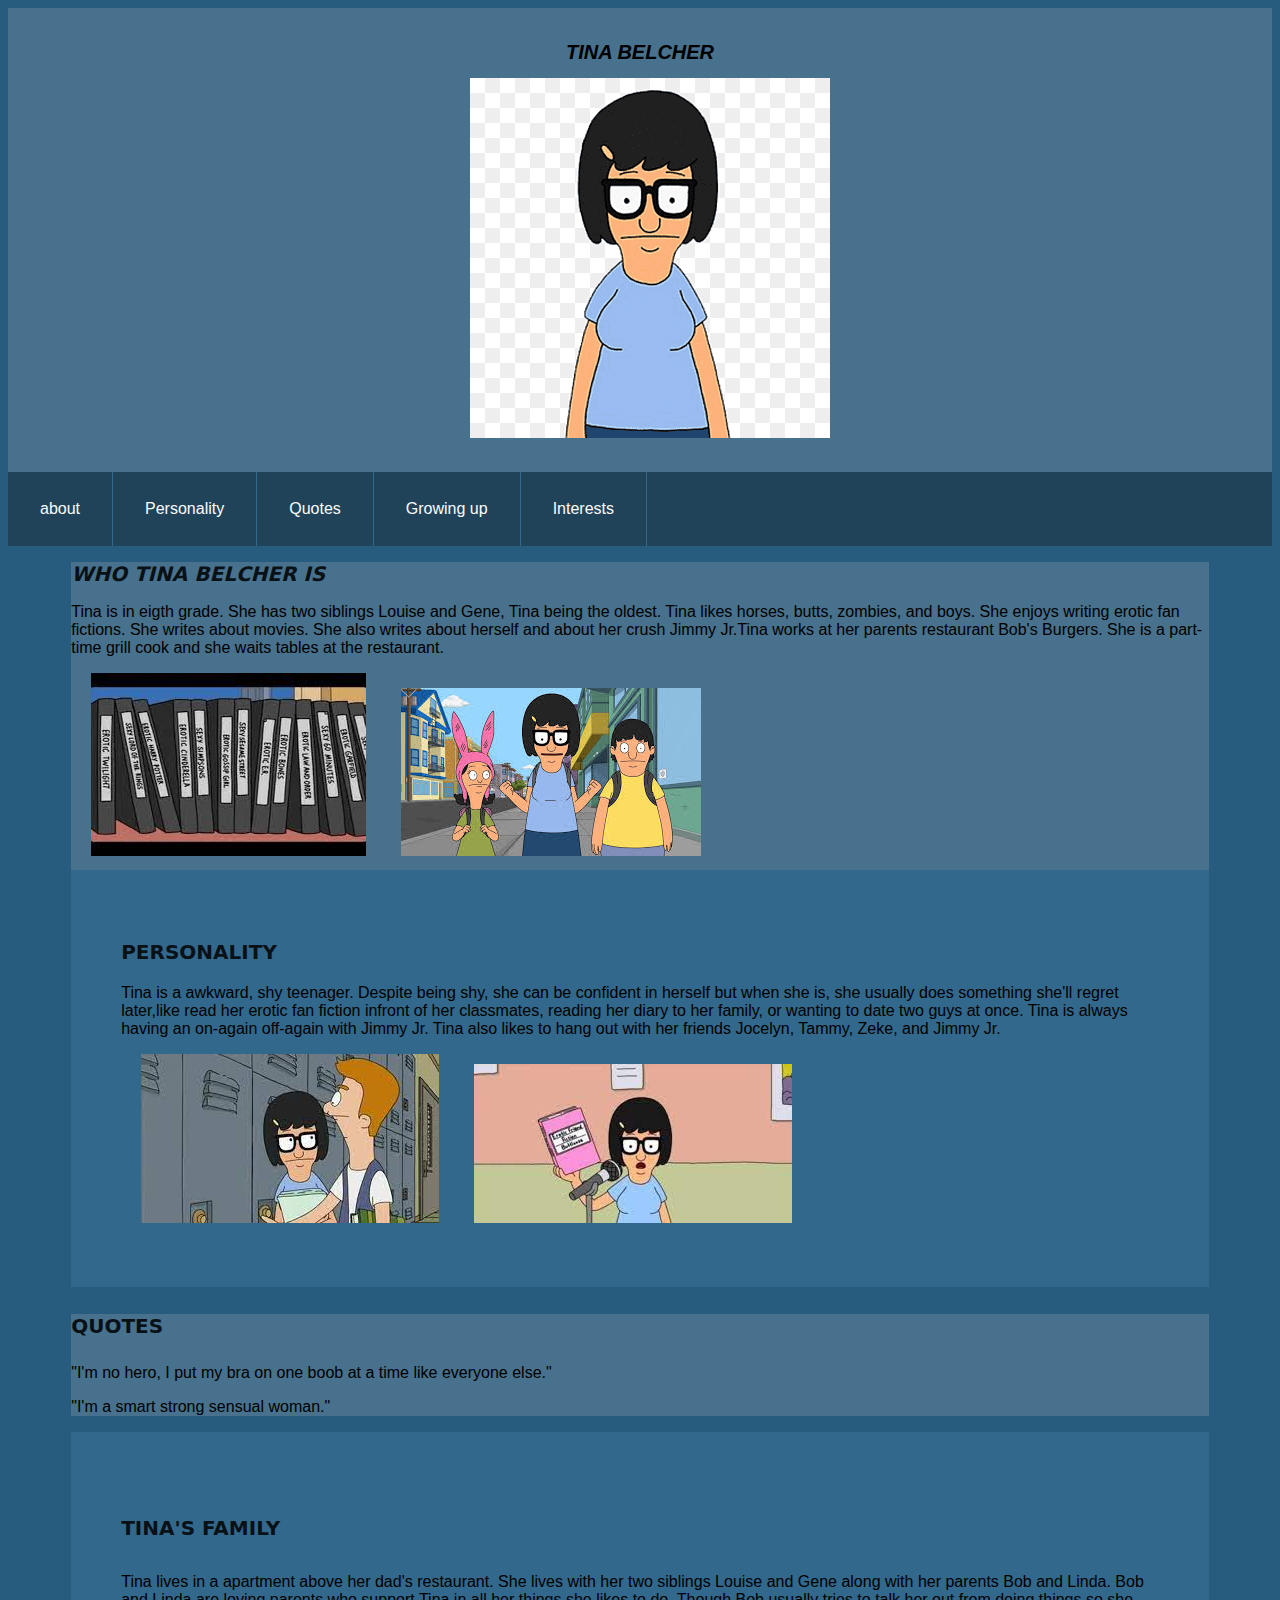
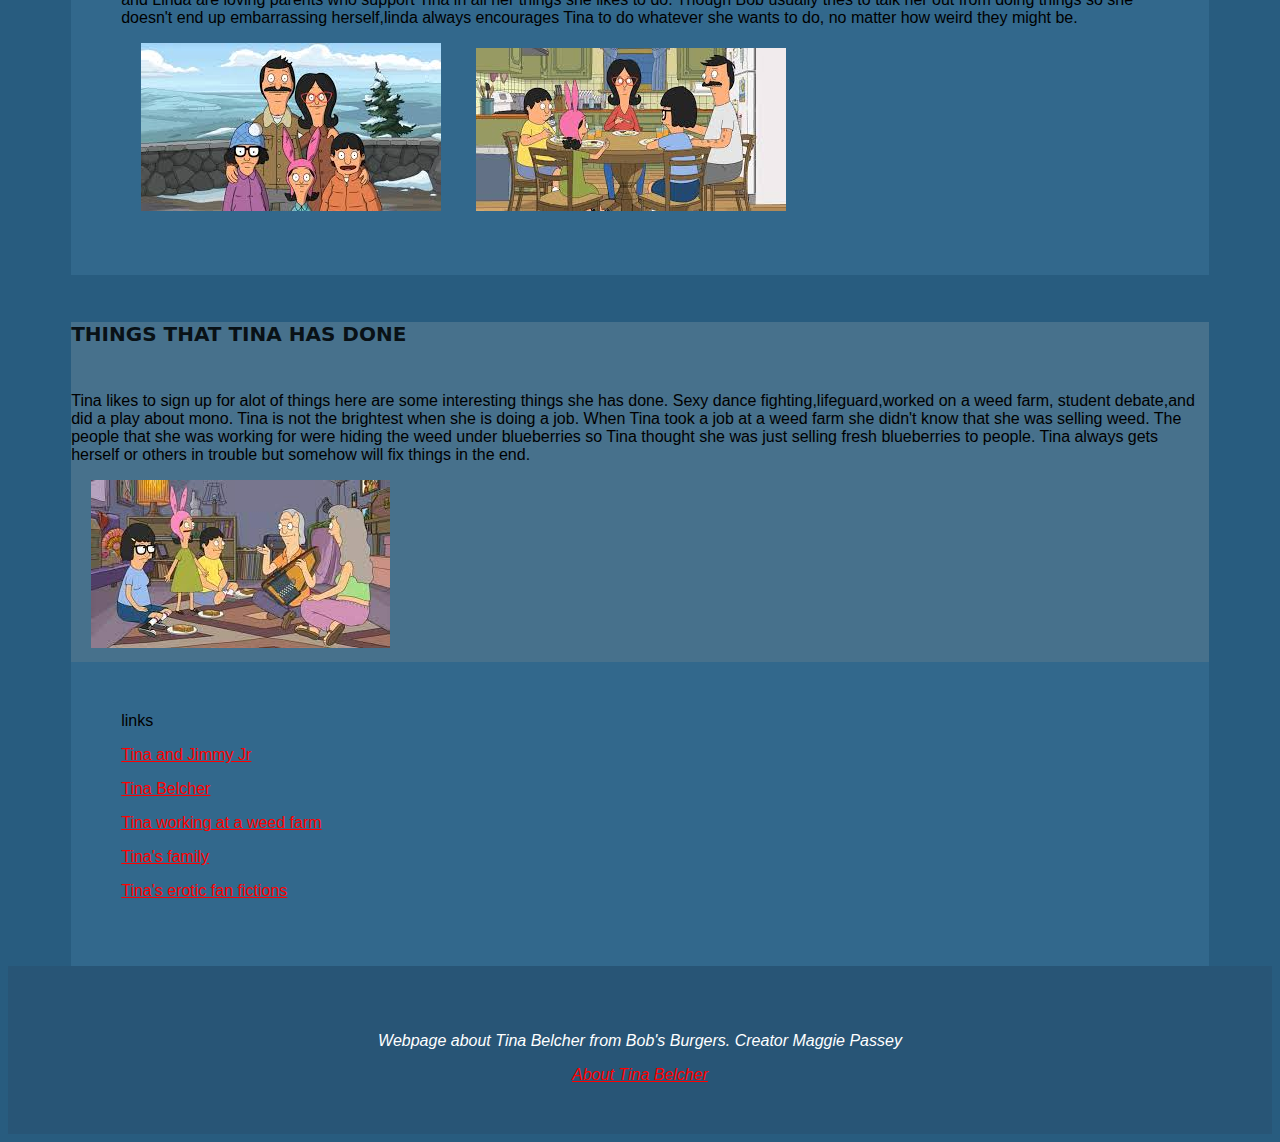
<file: fictional_character/index.html>
<!doctype html>
<html>
<head>
<meta charset="utf-8">
<title>fictional character</title>
<link href="simplecss.css" rel="stylesheet" type="text/css">
</head>

<body>
    <header>
       <h1>Tina Belcher</h1>
       <img src="images/Tina_Belcher1.png" alt="Tina Belcher">
		
		
    </header> 
    
    
   <nav class="sticky">
	 <ul class="active">
	  <li><a href="#about">about</a></li>
	  <li><a href="#personality">Personality</a></li>
	  <li><a href="#quotes">Quotes</a></li>
	  <li><a href="#growing up">Growing up</a></li>
	  <li><a href="#interests">Interests</a></li>
     </ul>
   </nav>
    
   
    
    
   <section id="about"> 
	   <h2>Who Tina Belcher is</h2>
        <p> Tina is in eigth grade. She has two siblings Louise and Gene, Tina being the oldest. Tina likes horses, butts, zombies, and boys. She enjoys writing erotic fan fictions. She writes about movies. She also writes about herself and about her crush Jimmy Jr.Tina works at her parents restaurant Bob's Burgers. She is a part-time grill cook and she waits tables at the restaurant.</p>
        <img src="images/erotic fan fictions.jpg" alt="Tina's erotic fan fictions">
	    <img src="images/tina's_siblings.jfif" alt="Tina and her siblings">
  </section>
    
    <section id="personality">
		<div>
      <h3>Personality</h3>
      <p>Tina is a awkward, shy teenager. Despite being shy, she can be confident in herself but when she is, she usually does something she'll regret later,like read her erotic fan fiction infront of her classmates, reading her diary to her family, or wanting to date two guys at once. Tina is always having an on-again off-again with Jimmy Jr. Tina also likes to hang out with her friends Jocelyn, Tammy, Zeke, and Jimmy Jr.</p>
	  <img src="images/Tina and Jimmy Jr.jfif" alt="Tina and Jimmy Jr">
	  <img src="images/tina reading her erotic fiction.jfif" alt="Tina reading her erotic fan fiction">
		</div>
	</section>
	
	<section id="quotes">
		<h4>Quotes</h4>
	    <p>"I'm no hero, I put my bra on one boob at a time like everyone else."</p>
	    <p>"I'm a smart strong sensual woman."</p>
	</section>
	
	
	 <section id="growing up">
		 <div>
		<h5>Tina's family</h5>
	   <p> Tina lives in a apartment above her dad's restaurant. She lives with her two siblings Louise and Gene along with her parents Bob and Linda. Bob and Linda are loving parents who support Tina in all her things she likes to do. Though Bob usually tries to talk her out from doing things so she doesn't end up embarrassing herself,linda always encourages Tina to do whatever she wants to do, no matter how weird they might be.</p>
	   <img src="images/Tina's family.jpg" alt="Tina,Louise,Gene,Bob,Linda">
	   <img src="images/Tina's family.jfif" alt="Tina's family">
		 </div>
	   </section>

      <section id="interests">
		 <h6>Things that Tina has done</h6>
		 <p>Tina likes to sign up for alot of things here are some interesting things she has done. Sexy dance fighting,lifeguard,worked on a weed farm, student debate,and did a play about mono. Tina is not the brightest when she is doing a job. When Tina took a job at a weed farm she didn't know that she was selling weed. The people that she was working for were hiding the weed under blueberries so Tina thought she was just selling fresh blueberries to people. Tina always gets herself or others in trouble but somehow will fix things in the end.</p>
		 <img src="images/Tina working on weed farm.jfif" alt="Tina working on a weed farm">
	</section>
       
	 <section id="links to the photos">
			 <div>
	      <h7>links</h7>
	<p> <a href="https://screenrant.com/bobs-burgers-jimmy-tina-ship-perfect-match-reasons/">Tina and Jimmy Jr</a> </p>
	<p> <a href="https://www.pinterest.ca/pin/804455552166452316/">Tina Belcher</a> </p>
	<p> <a href="https://www.pastemagazine.com/tv/bob-s-burgers/bobs-burgers-review-bob-fires-the-kids-episode-303/">Tina working at a weed farm</a> </p>
	<p> <a href="https://hiddenremote.com/2021/06/22/bobs-burgers-season-11-underrated/">Tina's family</a> </p>
   <p>  <a href="https://www.reddit.com/r/BobsBurgers/comments/1jnuwf/tinas_erotic_fan_fiction_collection_always_cracks/">Tina's erotic fan fictions</a> </p>
	        </div>
	</section>
	  
	<footer> 
	<p> Webpage about Tina Belcher from Bob's Burgers. 	Creator Maggie Passey</p>
	<a href="https://bobs-burgers.fandom.com/wiki/Tina_Belcher">About Tina Belcher</a>
      
	</footer>

</body>    
</html>
</file>
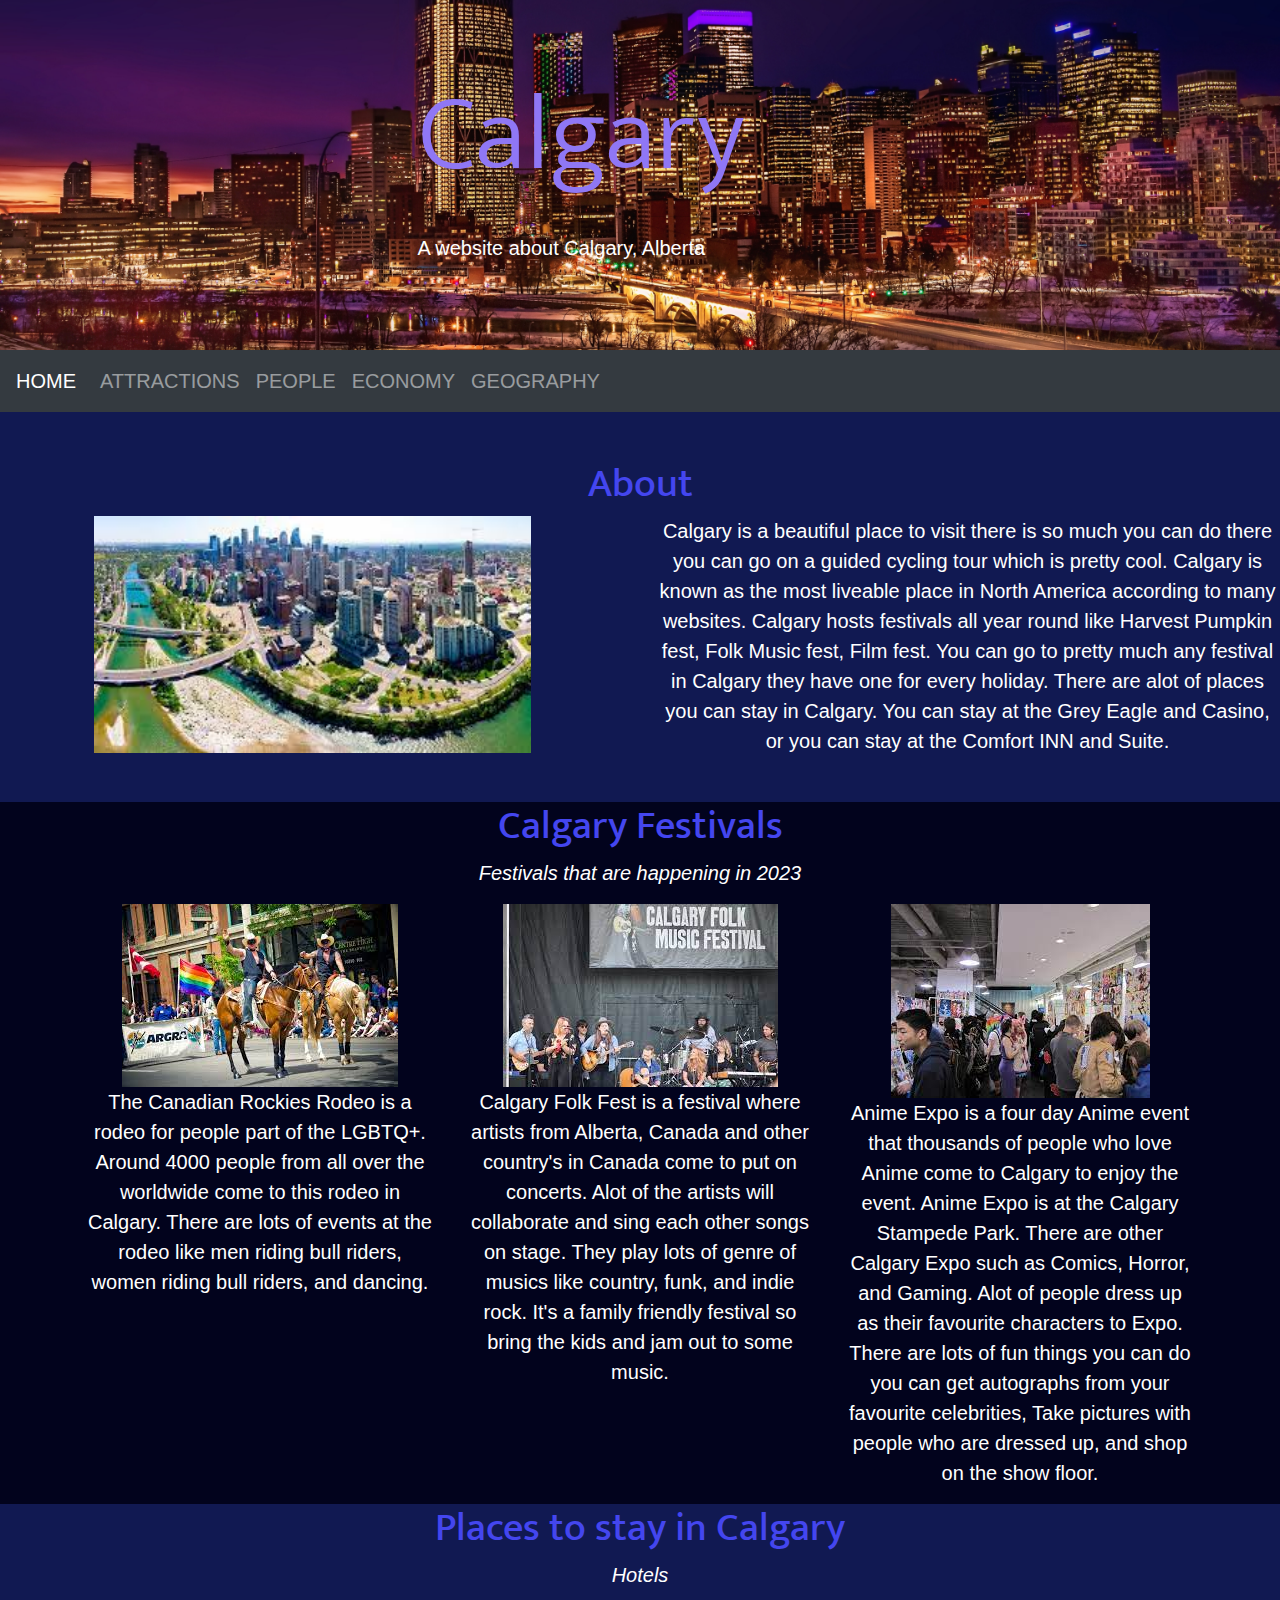
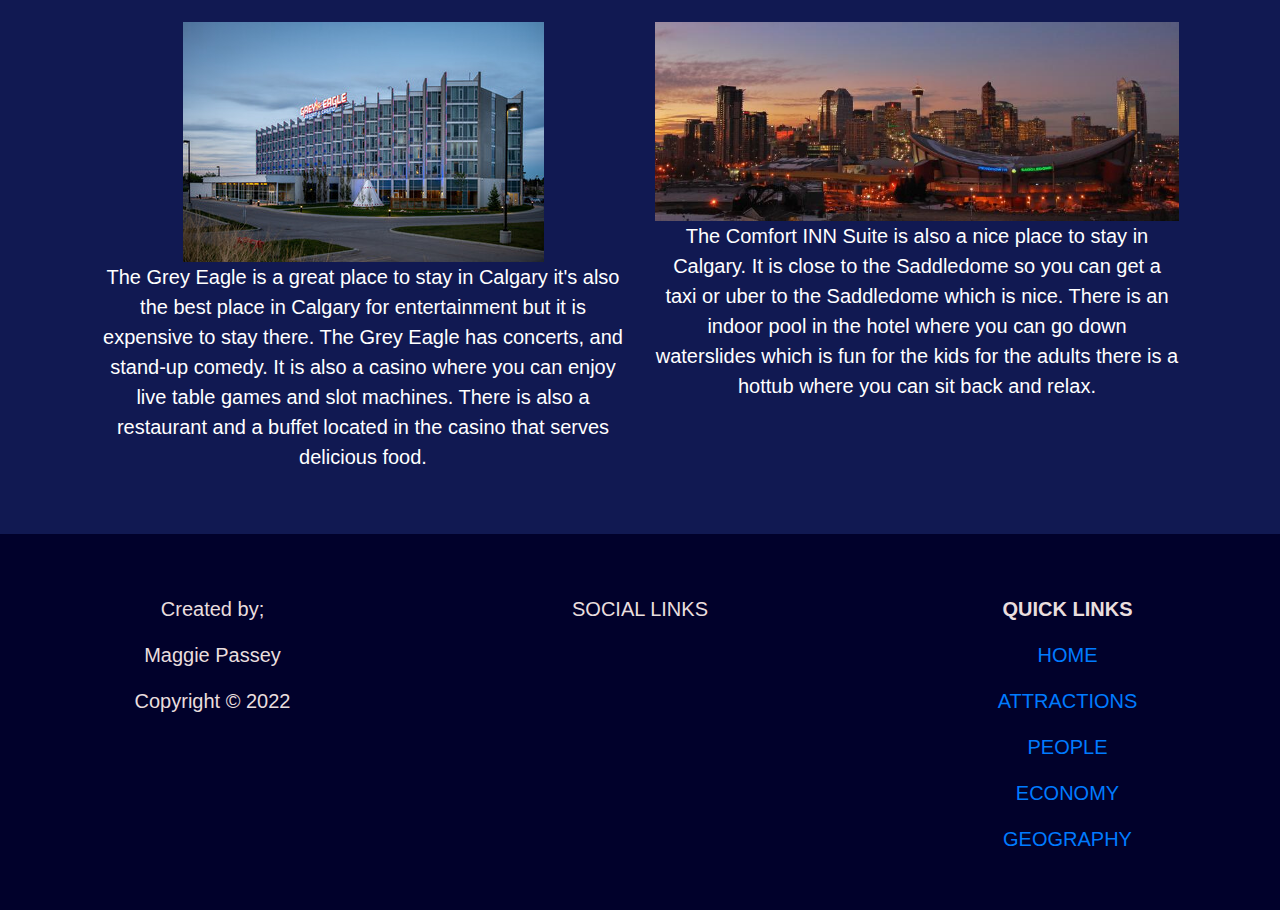
<file: hometown_website/index.html>
<!doctype html>
<html>
<head>
<meta charset="utf-8">
<title>Website Template</title>
	
	<!-------------------------------Meta Viewpoint Tag------------------------------->
	<meta name="viewport" content="width=device-width, initial-scale=1">
	
	<!-------------------------------Font Awesome------------------------------------->
	<link rel="stylesheet" href="https://use.fontawesome.com/releases/v5.7.0/css/all.css" integrity="sha384-lZN37f5QGtY3VHgisS14W3ExzMWZxybE1SJSEsQp9S+oqd12jhcu+A56Ebc1zFSJ" crossorigin="anonymous">
	<!-------------------------------Bootstrap Libraries------------------------------>
		 <!-- Latest compiled and minified CSS -->
	<link rel="stylesheet" href="https://cdn.jsdelivr.net/npm/bootstrap@4.6.1/dist/css/bootstrap.min.css">
	<link href="css/hometown.css" rel="stylesheet" type="text/css">

	<!-- jQuery library -->
	<script src="https://cdn.jsdelivr.net/npm/jquery@3.6.0/dist/jquery.slim.min.js"></script>

	<!-- Popper JS -->
	<script src="https://cdn.jsdelivr.net/npm/popper.js@1.16.1/dist/umd/popper.min.js"></script>

	<!-- Latest compiled JavaScript -->
	<script src="https://cdn.jsdelivr.net/npm/bootstrap@4.6.1/dist/js/bootstrap.bundle.min.js"></script>

	<!-------------------------------Your CSS [moved to under the bootstrap CSS]----------------->
	</head>

	<body>
		
	<!---------------------------Masthead Area----------------------------------------------->
	<header id="homeMasthead">
		<div class="container">
			<div class="row text-white height80 align-items-center justify-content-center">
			    <div class="col-sm-5">
				<!------------------We will add responive media query for text------------------->
					<h1 class="display-1">Calgary</h1>
					<!--------------Add styles for horizontal rule------------------------------->
					<hr>
					<p>A website about Calgary, Alberta</p>
					<!--------------Add a button------------------------------------------------->
				
				</div><!--ends column-->
			</div><!--ends row-->
		</div><!--ends container-->
		
	</header>
		
		<!----------------------------Collapsing Sticky Navbar----------------------------------->

			<nav class="navbar navbar-expand-md bg-dark navbar-dark">
	  <!-- Brand -->
	  <a class="navbar-brand" href="index.html">HOME</a>

	  <!-- Toggler/collapsibe Button -->
	  <button class="navbar-toggler" type="button" data-toggle="collapse" data-target="#collapsibleNavbar">
		<span class="navbar-toggler-icon"></span>
	  </button>

	  <!-- Navbar links -->
	  <div class="collapse navbar-collapse" id="collapsibleNavbar">
		<ul class="navbar-nav">
		  <li class="nav-item">
			<a class="nav-link" href="Attractions.html">ATTRACTIONS</a>
		  </li>
		  <li class="nav-item">
			<a class="nav-link" href="People.html">PEOPLE</a>
		  </li>
		  <li class="nav-item">
			<a class="nav-link" href="Economy.html">ECONOMY</a>
		  </li> 
		  <li class="nav-item">
			<a class="nav-link" href="Geography.html">GEOGRAPHY</a>
		  </li>
		</ul>
	  </div>
	</nav>
		
		<!-----------------------------First Content Section------------------------------------->
		<section>
		   <!--------------------------Add a container with two rows----------------------------->
		 <div id="about">
			<div class="container pt-5">
			    <div class="row">
				  <!-------------------First Row is full width and has a subheading and italics paragraphs-------------->
					<div class="col-sm-12 text-center text-white">
					   <h2>About</h2>
						
				  </div><!--ends first row-->
			   </div><!--ends the container-->
			</div>
			
			 <!-------------------------First Row is full width and has a subheading and italics paragraph-------------->
			 <!-------------------Second Row has equal columns, photo on left, text on right---------------------------->
			<div class="row">
			    <div class="col-sm-6 text-center">
				     <!--left column-->
				     <img class="img-fluid" src="images/calgary2.jfif" alt="Downtown Calgary" width="70%">
				</div>
			<div class="col-sm-6 text-center text-white">
			    <!--right column-->
				<p>Calgary is a beautiful place to visit there is so much you can do there you can go on a guided cycling tour which is pretty cool. Calgary is known as the most liveable place in North America according to many websites. Calgary hosts festivals all year round like Harvest Pumpkin fest, Folk Music fest, Film fest. You can go to pretty much any festival in Calgary they have one for every holiday. There are alot of places you can stay in Calgary. You can stay at the Grey Eagle  and Casino, or you can stay at the Comfort INN and Suite.</p>
			</div>
		</div>
	</div>
</section>
		
		<section>
		     <div class="row">
			    <div class="col-sm-12 text-center text-white">
					<!--------------Add subheading and italics paragraph------------------>
					<h3>Calgary Festivals</h3>
				   <p><i>Festivals that are happening in 2023</i></p>
				</div>
			</div>
			
			
			
			<!------------------second row------------------------->
			<div class="container">
			<div class="row">
				<!-------------add a row with three equal columns----------->
				<div class="col-sm-4 text-center text-white">
				   <!--left-->
					<!--put one of the team members-->
					<!--h4 with name-->
					<!--p 20 lorem-->
					<img class="img-fluid" src="images/Calgary_rodeo.jfif" alt="Calgary Gay Rodeo">
					<p>The Canadian Rockies Rodeo is a rodeo for people part of the LGBTQ+. Around 4000 people from all over the worldwide come to this rodeo in Calgary.  There are lots of events at the rodeo like men riding bull riders, women riding bull riders, and dancing.</p>
				</div>
			     <div class="col-sm-4 text-center text-white">
				     <!--middle-->
					 <img class="img-fluid" src="images/Calgary_folkmusic.jfif" alt="Calgary Folk Music festival">
					 <p>Calgary Folk Fest is a festival where artists from Alberta, Canada and other country's in Canada come to put on concerts. Alot of the artists will collaborate and sing each other songs on stage. They play lots of genre of musics like country, funk, and indie rock. It's a family friendly festival so bring the kids and jam out to some music.</p>
				</div>
				<div class="col-sm-4 text-center text-white">
				  <!--right-->
					<img class="img-fluid" src="images/anime_expo.jfif" alt="Anime Expo">
					<p>Anime Expo is a four day Anime event that thousands of people who love Anime come to Calgary to enjoy the event. Anime Expo is at the Calgary Stampede Park. There are other Calgary Expo such as Comics, Horror, and Gaming. Alot of people dress up as their favourite characters to Expo. There are lots of fun things you can do you can get autographs from your favourite celebrities, Take pictures with people who are dressed up, and shop on the show floor.</p>
				</div>
			</div>
		</div>
	</section>
		
		<section>
			<div id="Hotels">
			<div class="row">
			    <div class="col-sm-12 text-center text-white">
					
			<h4>Places to stay in Calgary</h4>
			<p><i>Hotels</i></p>
			</div>
		</div>
			 
			<div class="container">
				<div class="row p-3">
					
					<div class="col-sm-6 text-center text-white">
					   <!--left column-->
					   <img class="img-fluid" src="images/Grey_eagle_casino.jpg" alt="Grey Eagle">
					   <p>The Grey Eagle is a great place to stay in Calgary it's also the best place in Calgary for entertainment but it is expensive to stay there. The Grey Eagle has concerts, and stand-up comedy. It is also a casino where you can enjoy live table games and slot machines. There is also a restaurant and a buffet located in the casino that serves delicious food.</p>
					</div> 
				      <div class="col-sm-6 text-center text-white">
					   <img class="img-fluid" src="images/Saddledome2.jpg" alt="Saddledome">
					<p>The Comfort INN Suite is also a nice place to stay in Calgary. It is close to the Saddledome so you can get a taxi or uber to the Saddledome which is nice. There is an indoor pool in the hotel where you can go down waterslides which is fun for the kids for the adults there is a hottub where you can sit back and relax.</p>
					</div>
				</div>
			</div>
		</div>
		</section>
	
	<!----------------------------------------footer---------------------------------------------->
	<footer>
	
		<div class="container">
			<div class="row text-center">
				<div class="col-sm-3">
					<!--para with copyright info-->
					<p>Created by;</p>
					<p>Maggie Passey</p>
					<p>Copyright &copy; 2022</p>
		       </div>
				
				<div class="col-sm-6">
					<!--font awesome fonts icons for social-email link-->
					<p>SOCIAL LINKS</p>
					<a href="https://www.instagram.com/cityofcalgary/?hl=en" target="_blank"><i class="fab fa-instagram fa-2x"></i></a>
					<a href="https://www.facebook.com/cityofcalgary/" target="_blank"><i class="fab fa-facebook fa-2x"></i></a>
	            </div>
				
				
				<div class="col-sm-3">
				<!--have some quick links to the other pages in the site-->
					<p><strong>QUICK LINKS</strong></p>
					<p><a href="index.html">HOME</a></p>
					<p><a href="attractions.html">ATTRACTIONS</a></p>
					<p><a href="People.html">PEOPLE</a></p>
					<p><a href="Economy.html">ECONOMY</a></p>
					<p><a href="Geography.html">GEOGRAPHY</a></p>
				</div>
			
			
			</div>
		 </div>
	
	</footer>
		
		
		
		
		
		
		
		
		
		
	</body>
	</html>
</file>
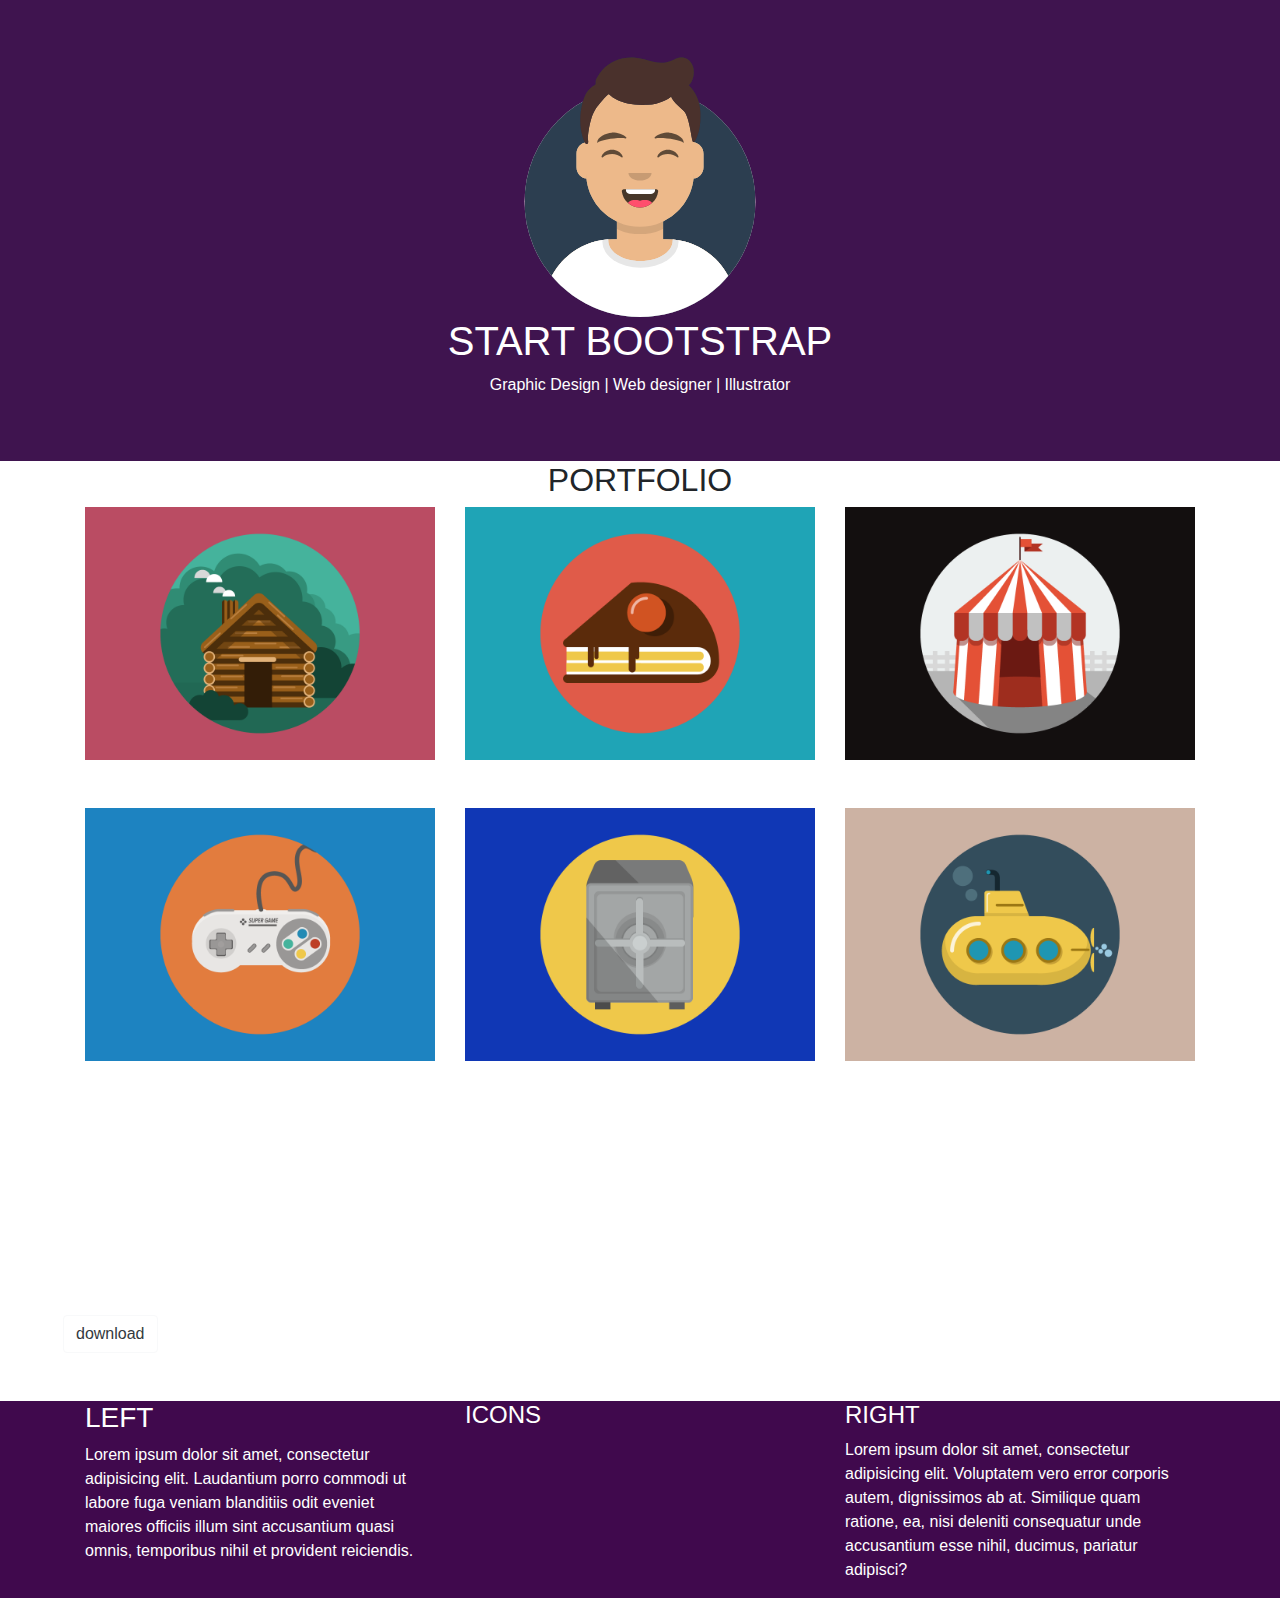
<file: fictional_character/3_responsive/1_bsIntroProject/bsIntroProject/index.html>
<!doctype html>
<html>
<head>
<meta charset="UTF-8">
<title>Bootstrap 4</title>
	
	<!----------------------------Viewport Meta Tag------------------------------------>
	<meta name="viewport" content="width=device-width, initial-scale=1">
	
	<!--put ALL fonts BEFORE any CSS--------------------------------------------------->
	<link rel="stylesheet" href="https://use.fontawesome.com/releases/v5.7.0/css/all.css" integrity="sha384-lZN37f5QGtY3VHgisS14W3ExzMWZxybE1SJSEsQp9S+oqd12jhcu+A56Ebc1zFSJ" crossorigin="anonymous">
	
	
<!----------------------------Bootstrap CDNs------------------------------------>
	<link rel="stylesheet" href="https://cdn.jsdelivr.net/npm/bootstrap@4.6.1/dist/css/bootstrap.min.css">
	<!--------YOUR CSS - MUST go after the CDNs so you overwrite their styles---------------->
	<link href="css/mystyles.css" rel="stylesheet" type="text/css">
	<!-- jQuery library -->
    <script src="https://cdn.jsdelivr.net/npm/jquery@3.6.0/dist/jquery.slim.min.js"></script>

    <!-- Popper JS -->
    <script src="https://cdn.jsdelivr.net/npm/popper.js@1.16.1/dist/umd/popper.min.js"></script>

    <!-- Latest compiled JavaScript -->
<script src="https://cdn.jsdelivr.net/npm/bootstrap@4.6.1/dist/js/bootstrap.bundle.min.js"></script>
	
</head>

<body>
	
	<!---------------------------------Masthead------------------------------------>
	
	<header id="masthead">
		<!--always need a container, row, and columns-->
		<div class="container">
		   <div class="row p-5">
			  <div class="col-sm-12 text-center text-white">
				  <img src="images/avatars.svg" alt="Profile Pic" width="25%">
			     <h1>START BOOTSTRAP</h1>
				 <P>Graphic Design | Web designer | Illustrator</P>
			   </div>
			</div>
		</div>
		
	</header>
	
	
	
	
	
	<!---------------------------------Portfolio------------------------------------>
	
	<section id="portfolio">
		<div class="container">
			<!--first row-->
		    <div class="row">
			    <div class="col-sm-12 text-center">
				    <h2>PORTFOLIO</h2>
				</div>
			</div><!--closes the row-->
		
		<!-- second row-->
		<div class="row">
			<div class="col-sm-4">
			    <!--left column-->
				<img class="img-fluid" 
				src="images/cabin.png" alt="cabin">
			</div>
			<div class="col-sm-4">
			    <!--middle column-->
				<img class="img-fluid" 
				src="images/cake.png" alt="cake">
			</div>
			<div class="col-sm-4">
			    <!--right column-->
				<img class="img-fluid"  
				src="images/circus.png" alt="circus">
			</div>
		</div>
			
			<!--third row-->
			<!-- row> three equal columns> image with the responsive image class -->
			<div class="row py-5">
                <div class="col-sm-4">
				<!--left column-->
				<img class="img-fluid"
				src="images/game.png" alt="game">
				</div>
				<div class="col-sm-4">
				    <!--middle column-->
					<img class="img-fluid"
					src="images/safe.png" alt="safe">
				</div>
				<div class="col-sm-4">
					<!--right column-->
					 <img class="img-fluid"
					src="images/submarine.png" alt="submarine">
				</div>
			
	</div>		
	</div><!--closes the container-->
		
	</section>
	
	
	
	
	<!---------------------------------About------------------------------------>
	
	<section id="about">
		<div class="container text-white m-5">
		   <div class="row text-center">
			  <div class="col-sm-12">
				  <h2>ABOUT</h2>
			 </div>	
		</div><!--ends first row-->
			
		     <div class="row">
				 <div class="col-sm-6">
		         <p>Lorem ipsum dolor sit amet, consectetur adipisicing elit. Neque, voluptate, quibusdam. Nisi magni eius facilis, ipsum, aliquam cum laudantium exercitationem optio incidunt distinctio suscipit, a voluptas repellendus earum quam velit.</p>
		     </div>
		      <div class="col-sm-6">
				 <p>Lorem ipsum dolor sit amet, consectetur adipisicing elit. Facilis atque nisi sed deserunt ullam animi ea inventore earum, quis nihil adipisci tempore enim et ut reprehenderit nemo, cupiditate expedita facere.</p>
				 
				 </div> 
				
		</div><!--ends second row-->
	
	    <!--row, 12 col, inside is button-->
	    <div class="row">
	        <div class="col-sm-12">
			<button type="button" class="btn btn-outline-light text-dark">download</button>
			</div>
	</section>
	
	
	
	
	<!---------------------------------Footer------------------------------------>
	
	<section id="footer">
		<!--containers> row> the columns-->
		<!--three equal sized columns-->
		<!-- each column will have a h4 title, paragraph with 15 words-->
		<!-- add a paragraph colour to that area-->
		<div class="container">
		    <div class="row">
              <div class="col-sm-4 text-white">
				  <h3>LEFT</h3>
				  <p>Lorem ipsum dolor sit amet, consectetur adipisicing elit. Laudantium porro commodi ut labore fuga veniam blanditiis odit eveniet maiores officiis illum sint accusantium quasi omnis, temporibus nihil et provident reiciendis.</p>
				</div>
				<div class="col-sm-4 text-white">
					<!--this is middle-->
					<h4>ICONS</h4>
				    <p> 
					
					                             </p>
					<i class="fas fa-coffee fa-3x"></i>
					<i class="fab fa-instagram fa-3x"></i>
					<i class="fas fa-skull fa-2x fa-spin"></i>
					
				</div>
				<div class="col-sm-4 text-white">
					<!--this is right-->
					<h4>RIGHT</h4>
					<p>Lorem ipsum dolor sit amet, consectetur adipisicing elit. Voluptatem vero error corporis autem, dignissimos ab at. Similique quam ratione, ea, nisi deleniti consequatur unde accusantium esse nihil, ducimus, pariatur adipisci?</p>
				</div>
				
			</div>
		
		
		</div>
			
	</section>
	
	
	
	
	
	
</body>
</html>
</file>
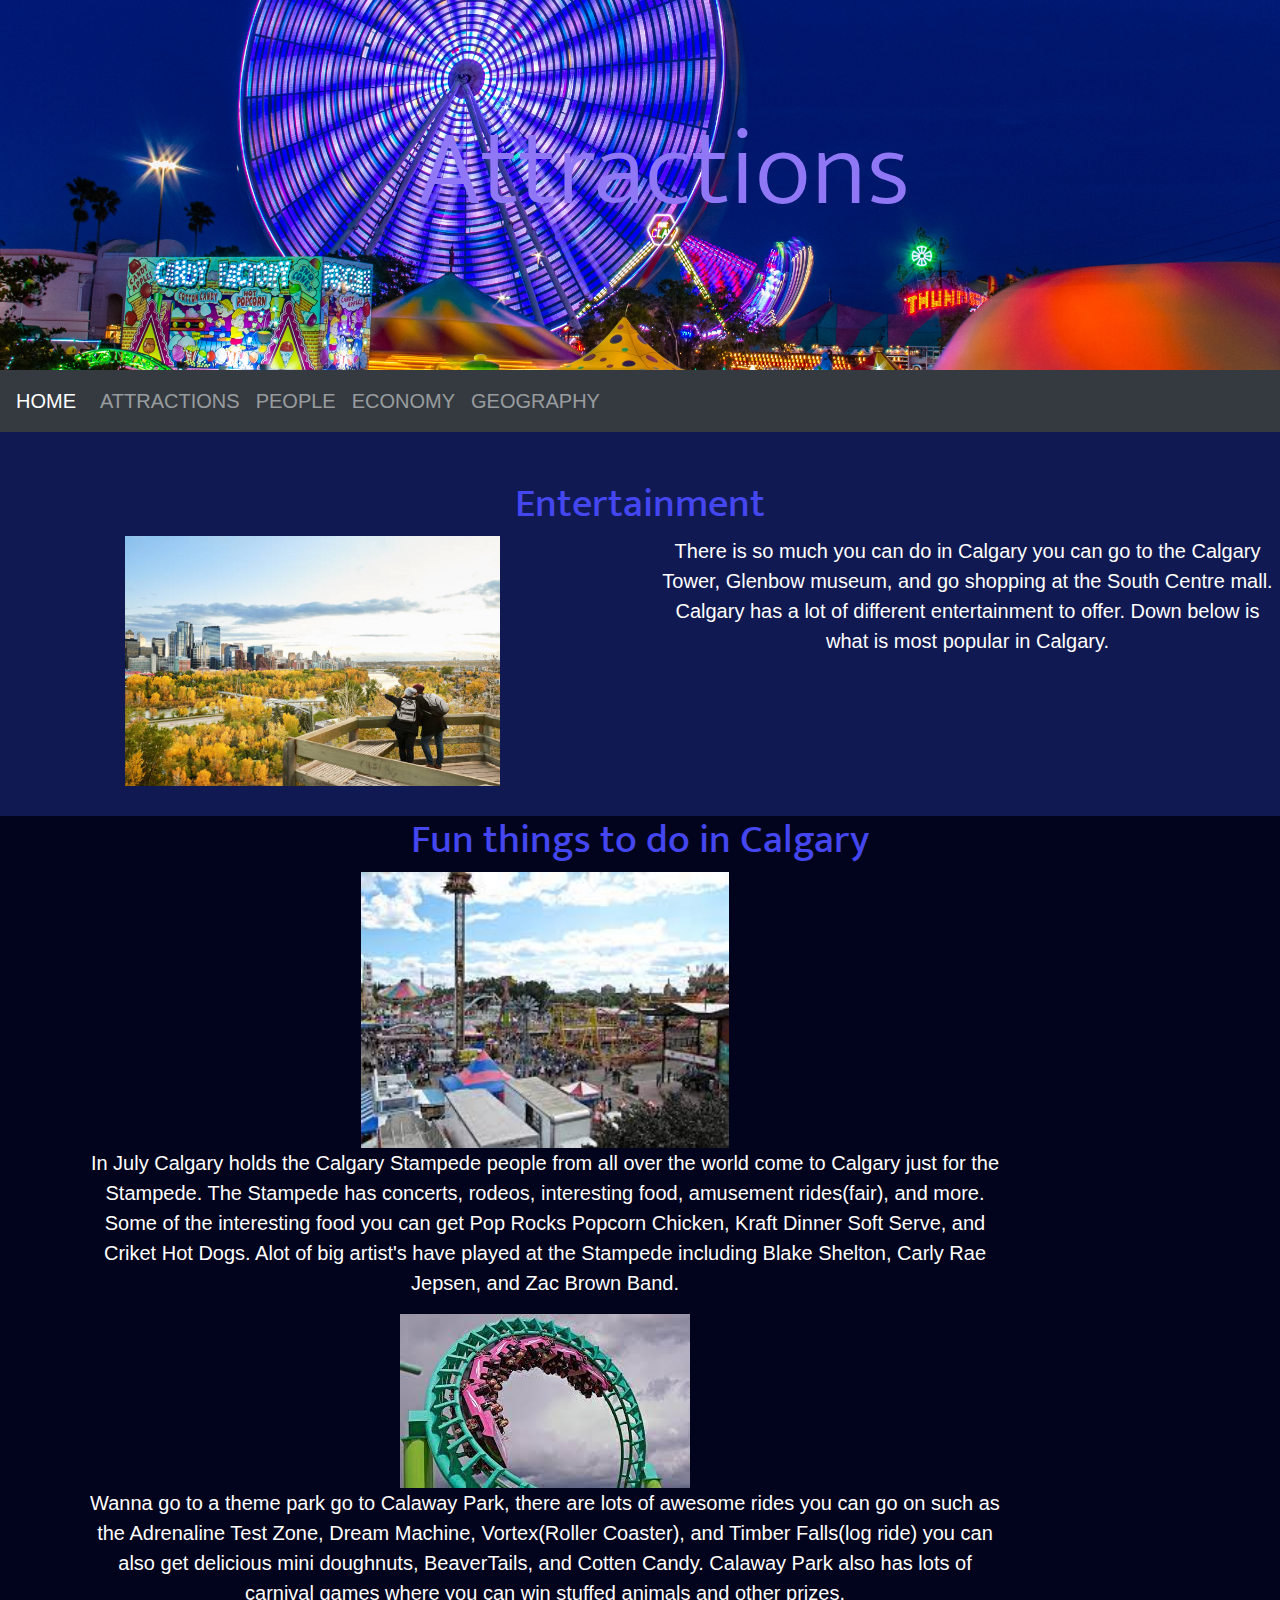
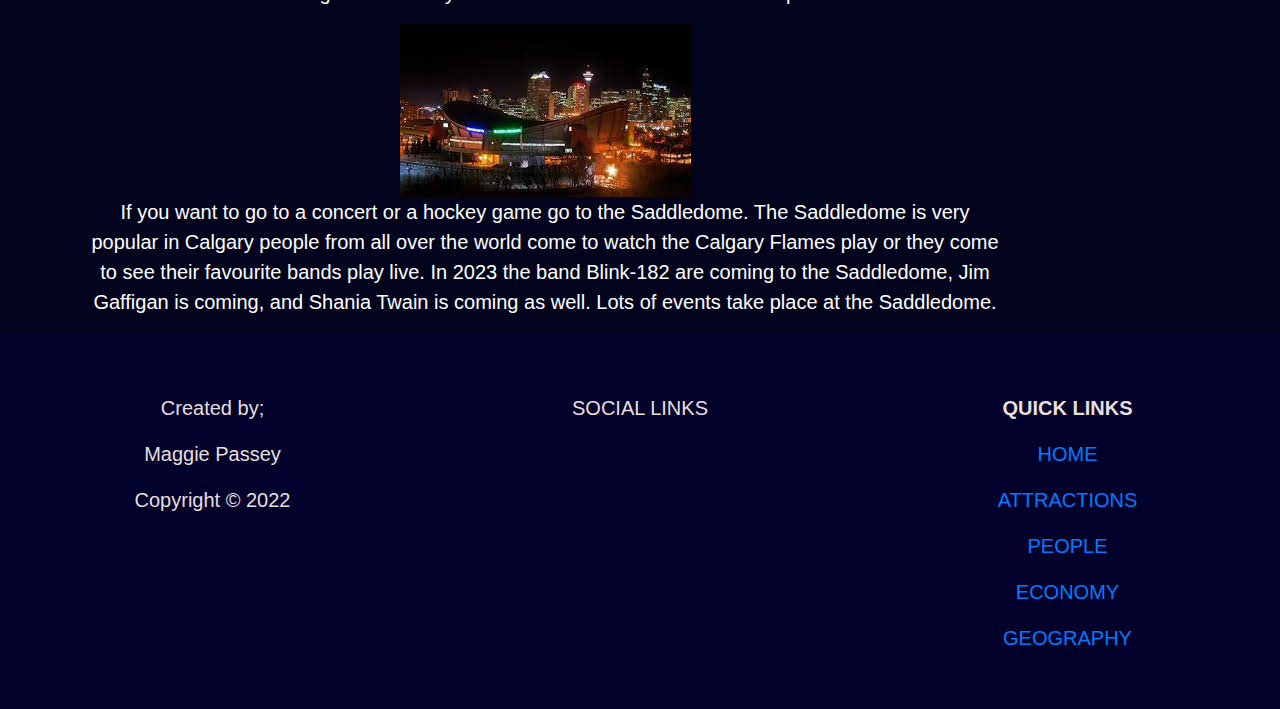
<file: hometown_website/Attractions.html>
<!doctype html>
<html>
<head>
<meta charset="utf-8">
<title>Website Template</title>
	
	<!-------------------------------Meta Viewpoint Tag------------------------------->
	<meta name="viewport" content="width=device-width, initial-scale=1">
	
	<!-------------------------------Font Awesome------------------------------------->
	<link rel="stylesheet" href="https://use.fontawesome.com/releases/v5.7.0/css/all.css" integrity="sha384-lZN37f5QGtY3VHgisS14W3ExzMWZxybE1SJSEsQp9S+oqd12jhcu+A56Ebc1zFSJ" crossorigin="anonymous">
	<!-------------------------------Bootstrap Libraries------------------------------>
		 <!-- Latest compiled and minified CSS -->
	<link rel="stylesheet" href="https://cdn.jsdelivr.net/npm/bootstrap@4.6.1/dist/css/bootstrap.min.css">
	
	<link href="css/hometown.css" rel="stylesheet" type="text/css">

	<!-- jQuery library -->
	<script src="https://cdn.jsdelivr.net/npm/jquery@3.6.0/dist/jquery.slim.min.js"></script>

	<!-- Popper JS -->
	<script src="https://cdn.jsdelivr.net/npm/popper.js@1.16.1/dist/umd/popper.min.js"></script>

	<!-- Latest compiled JavaScript -->
	<script src="https://cdn.jsdelivr.net/npm/bootstrap@4.6.1/dist/js/bootstrap.bundle.min.js"></script>

	<!-------------------------------Your CSS [moved to under the bootstrap CSS]----------------->
	</head>

	<body>
		
	<!---------------------------Masthead Area----------------------------------------------->
	<header id="AttractionsMasthead">
		<div class="container">
			<div class="row text-white height80 align-items-center justify-content-center">
			    <div class="col-sm-5">
				<!------------------We will add responive media query for text------------------->
					<h1 class="display-1">Attractions</h1>
					<!--------------Add styles for horizontal rule------------------------------->
					<!--------------Add a button------------------------------------------------->
				
				</div><!--ends column-->
			</div><!--ends row-->
		</div><!--ends container-->
		
	</header>
		
		<!----------------------------Collapsing Sticky Navbar----------------------------------->

			<nav class="navbar navbar-expand-md bg-dark navbar-dark">
	  <!-- Brand -->
	  <a class="navbar-brand" href="index.html">HOME</a>

	  <!-- Toggler/collapsibe Button -->
	  <button class="navbar-toggler" type="button" data-toggle="collapse" data-target="#collapsibleNavbar">
		<span class="navbar-toggler-icon"></span>
	  </button>

	  <!-- Navbar links -->
	  <div class="collapse navbar-collapse" id="collapsibleNavbar">
		<ul class="navbar-nav">
		  <li class="nav-item">
			<a class="nav-link" href="Attractions.html">ATTRACTIONS</a>
		  </li>
		  <li class="nav-item">
			<a class="nav-link" href="People.html">PEOPLE</a>
		  </li>
		  <li class="nav-item">
			<a class="nav-link" href="Economy.html">ECONOMY</a>
		  </li> 
		  <li class="nav-item">
			<a class="nav-link" href="Geography.html">GEOGRAPHY</a>
		  </li>
		</ul>
	  </div>
	</nav>
		
		<!-----------------------------First Content Section------------------------------------->
		<section>
		   <!--------------------------Add a container with two rows----------------------------->
		 <div id="Attractions">
			<div class="container pt-5">
			    <div class="row">
				  <!-------------------First Row is full width and has a subheading and italics paragraphs-------------->
					<div class="col-sm-12 text-center text-white">
					   <h2>Entertainment</h2>
					
					</div>
				  </div><!--ends first row-->
			   </div><!--ends the container-->
			
			 <!-------------------------First Row is full width and has a subheading and italics paragraph-------------->
			 <!-------------------Second Row has equal columns, photo on left, text on right---------------------------->
			<div class="row">
			    <div class="col-sm-6 text-center">
				     <!--left column-->
					<img class="img-fluid" src="images/attractions2.jpg" alt="Attractions" width="60%">
				</div>
			<div class="col-sm-6 text-center text-white">
			    <!--right column-->
				<p>There is so much you can do in Calgary you can go to the Calgary Tower, Glenbow museum, and go shopping at the South Centre mall. Calgary has a lot of different entertainment to offer. Down below is what is most popular in Calgary.</p>
			</div>
		</div>
	</div>
</section>
		
		<section>
		     <div class="row">
			    <div class="col-sm-12 text-center text-white">
					<!--------------Add subheading and italics paragraph------------------>
					<h3>Fun things to do in Calgary</h3>
				</div>
			</div>
			<!------------------second row------------------------->
			<div class="container">
			<div class="row">
				<!-------------add a row with three equal columns----------->
				<div class="col-sm-10 text-center text-white">
				   <!--left-->
					<!--put one of the team members-->
					<!--h4 with name-->
					<!--p 20 lorem-->
					<img class="img-fluid" src="images/Calgary_stampede.jfif" alt="Calgary Stampede" width="40%">
					<p>In July Calgary holds the Calgary Stampede people from all over the world come to Calgary just for the Stampede. The Stampede has concerts, rodeos, interesting food, amusement rides(fair), and more. Some of the interesting food you can get Pop Rocks Popcorn Chicken, Kraft Dinner Soft Serve, and Criket Hot Dogs. Alot of big artist's have played at the Stampede including Blake Shelton, Carly Rae Jepsen, and Zac Brown Band.</p>
				</div>
			     <div class="col-sm-10 text-center text-white">
				     <!--middle-->
					 <img class="img-fluid" src="images/calawaypark.jfif" alt="Calaway park">
					 <p>Wanna go to a theme park go to Calaway Park, there are lots of awesome rides you can go on such as the Adrenaline Test Zone, Dream Machine, Vortex(Roller Coaster), and Timber Falls(log ride) you can also get delicious mini doughnuts, BeaverTails, and Cotten Candy. Calaway Park also has lots of carnival games where you can win stuffed animals and other prizes. </p>
				</div>
				<div class="col-sm-10 text-center text-white">
				  <!--right-->
					<img class="img-fluid" src="images/Saddledome.jfif" alt="Saddledome">
					<p>If you want to go to a concert or a hockey game go to the Saddledome. The Saddledome is very popular in Calgary people from all over the world come to watch the Calgary Flames play or they come to see their favourite bands play live. In 2023 the band Blink-182 are coming to the Saddledome, Jim Gaffigan is coming, and Shania Twain is coming as well. Lots of events take place at the Saddledome.</p>
				</div>
			</div>
		</div>
		</section>
	
	<!----------------------------------------footer---------------------------------------------->
	<footer>
	
		<div class="container">
			<div class="row text-center">
				<div class="col-sm-3">
					<!--para with copyright info-->
					<p>Created by;</p>
					<p>Maggie Passey</p>
					<p>Copyright &copy; 2022</p>
		       </div>
				
				<div class="col-sm-6">
					<!--font awesome fonts icons for social-email link-->
					<p>SOCIAL LINKS</p>
					<a href="https://www.instagram.com/cityofcalgary/?hl=en" target="_blank"><i class="fab fa-instagram fa-2x"></i></a>
					<a href="https://www.facebook.com/cityofcalgary/" target="_blank"><i class="fab fa-facebook fa-2x"></i></a>
	            </div>
				
				
				<div class="col-sm-3">
				<!--have some quick links to the other pages in the site-->
					<p><strong>QUICK LINKS</strong></p>
					<p><a href="index.html">HOME</a></p>
					<p><a href="attractions.html">ATTRACTIONS</a></p>
					<p><a href="People.html">PEOPLE</a></p>
					<p><a href="Economy.html">ECONOMY</a></p>
					<p><a href="Geography.html">GEOGRAPHY</a></p>
				</div>
			</div>
		 </div>
	</footer>
		
		
		
		
		
		
		
		
		
		
	</body>
	</html>
</file>
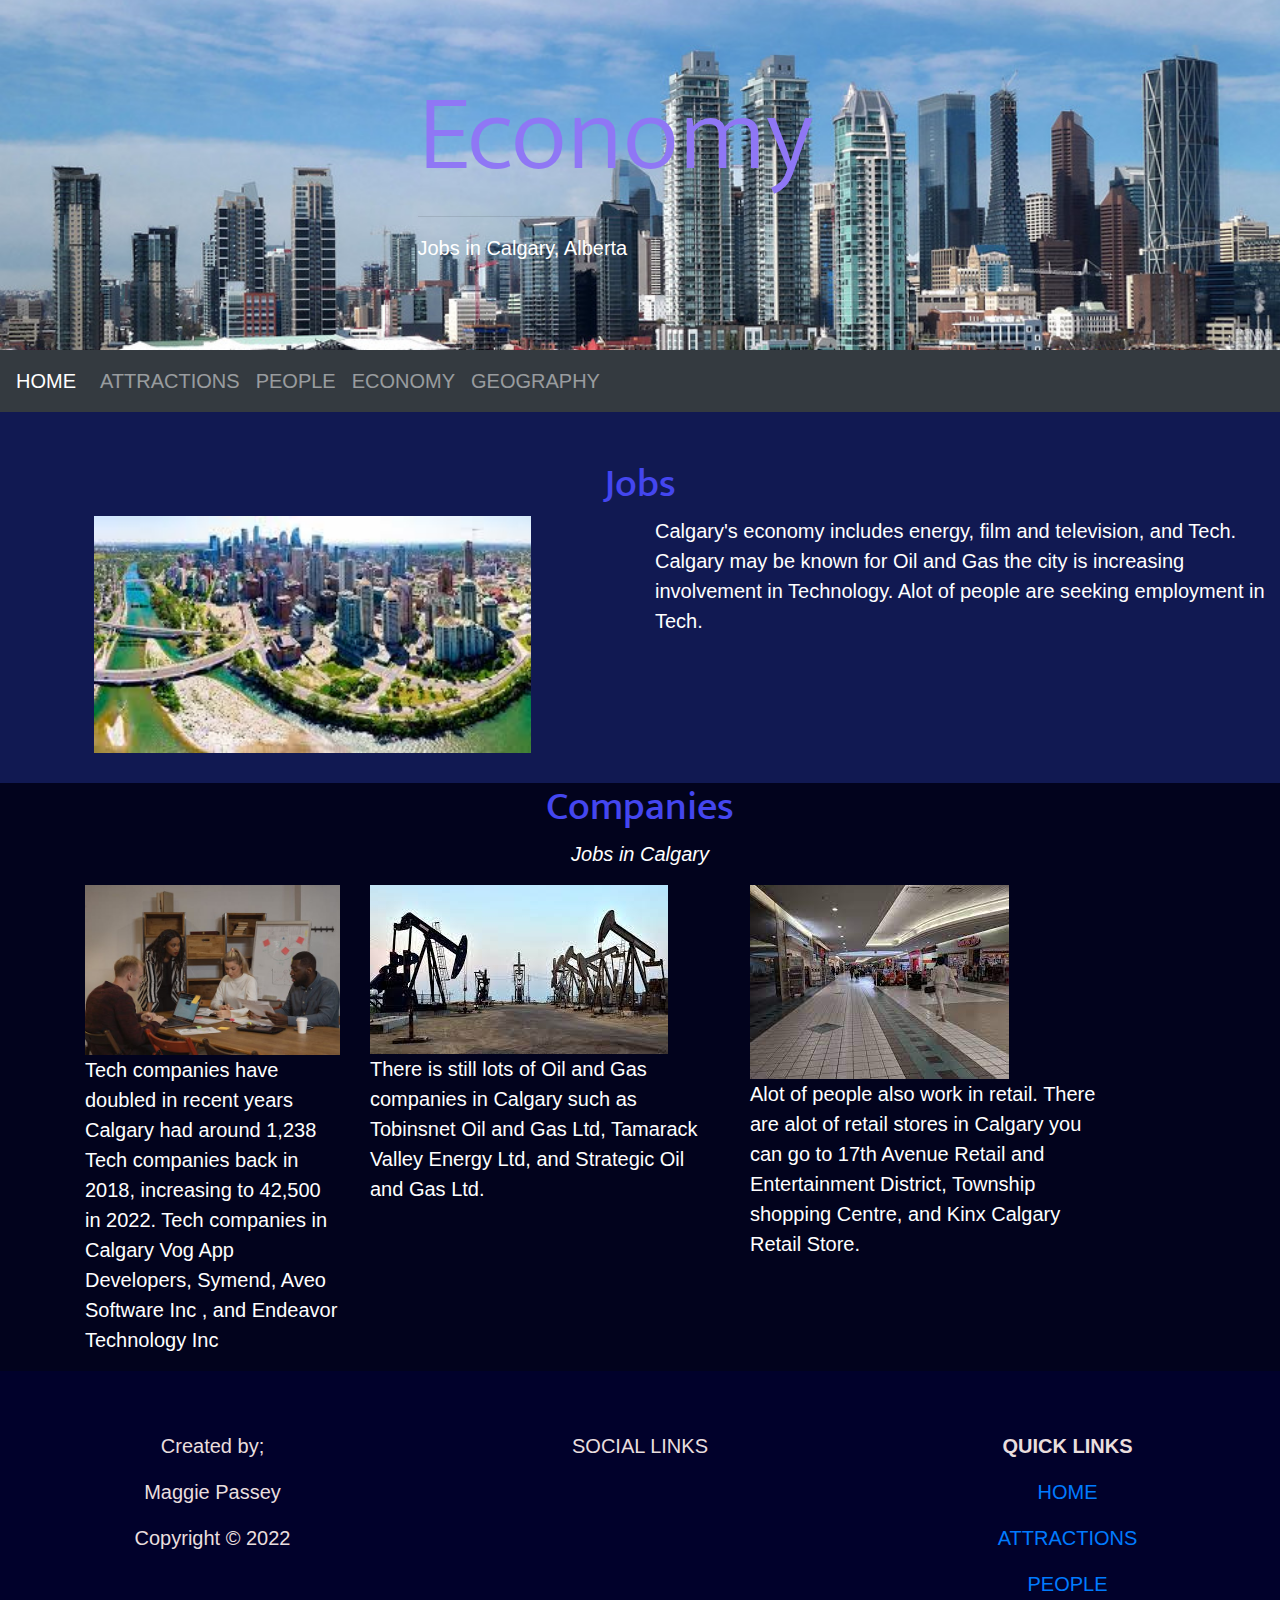
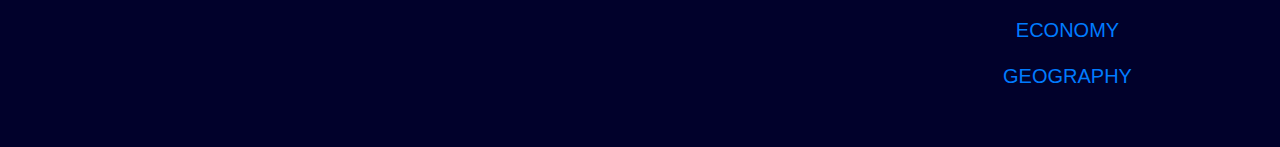
<file: hometown_website/Economy.html>
<!doctype html>
<html>
<head>
<meta charset="utf-8">
<title>Website Template</title>
	
	<!-------------------------------Meta Viewpoint Tag------------------------------->
	<meta name="viewport" content="width=device-width, initial-scale=1">
	
	<!-------------------------------Font Awesome------------------------------------->
	<link rel="stylesheet" href="https://use.fontawesome.com/releases/v5.7.0/css/all.css" integrity="sha384-lZN37f5QGtY3VHgisS14W3ExzMWZxybE1SJSEsQp9S+oqd12jhcu+A56Ebc1zFSJ" crossorigin="anonymous">
	<!-------------------------------Bootstrap Libraries------------------------------>
		 <!-- Latest compiled and minified CSS -->
	<link rel="stylesheet" href="https://cdn.jsdelivr.net/npm/bootstrap@4.6.1/dist/css/bootstrap.min.css">
	<link href="css/hometown.css" rel="stylesheet" type="text/css">

	<!-- jQuery library -->
	<script src="https://cdn.jsdelivr.net/npm/jquery@3.6.0/dist/jquery.slim.min.js"></script>

	<!-- Popper JS -->
	<script src="https://cdn.jsdelivr.net/npm/popper.js@1.16.1/dist/umd/popper.min.js"></script>

	<!-- Latest compiled JavaScript -->
	<script src="https://cdn.jsdelivr.net/npm/bootstrap@4.6.1/dist/js/bootstrap.bundle.min.js"></script>

	<!-------------------------------Your CSS [moved to under the bootstrap CSS]----------------->
	</head>

	<body>
		
	<!---------------------------Masthead Area----------------------------------------------->
	<header id="EconomyMasthead">
		<div class="container">
			<div class="row text-white height80 align-items-center justify-content-center">
			    <div class="col-sm-5">
				<!------------------We will add responive media query for text------------------->
					<h1 class="display-1">Economy</h1>
					<!--------------Add styles for horizontal rule------------------------------->
					<hr>
					<p>Jobs in Calgary, Alberta</p>
					<!--------------Add a button------------------------------------------------->
				
				</div><!--ends column-->
			</div><!--ends row-->
		</div><!--ends container-->
		
	</header>
		
		<!----------------------------Collapsing Sticky Navbar----------------------------------->

			<nav class="navbar navbar-expand-md bg-dark navbar-dark">
	  <!-- Brand -->
	  <a class="navbar-brand" href="index.html">HOME</a>

	  <!-- Toggler/collapsibe Button -->
	  <button class="navbar-toggler" type="button" data-toggle="collapse" data-target="#collapsibleNavbar">
		<span class="navbar-toggler-icon"></span>
	  </button>

	  <!-- Navbar links -->
	  <div class="collapse navbar-collapse" id="collapsibleNavbar">
		<ul class="navbar-nav">
		  <li class="nav-item">
			<a class="nav-link" href="Attractions.html">ATTRACTIONS</a>
		  </li>
		  <li class="nav-item">
			<a class="nav-link" href="People.html">PEOPLE</a>
		  </li>
		  <li class="nav-item">
			<a class="nav-link" href="Economy.html">ECONOMY</a>
		  </li> 
		  <li class="nav-item">
			<a class="nav-link" href="Geography.html">GEOGRAPHY</a>
		  </li>
		</ul>
	  </div>
	</nav>
		
		<!-----------------------------First Content Section------------------------------------->
		<section>
		   <!--------------------------Add a container with two rows----------------------------->
		 <div id="about">
			<div class="container pt-5">
				<div class="row">
					
					<div class="col-sm-12 text-center text-white">
						<h2>Jobs</h2>
			   </div><!--ends the container-->
			</div>
		</div>
			 <!-------------------Second Row has equal columns, photo on left, text on right---------------------------->
			<div class="row">
			    <div class="col-sm-6 text-center text-white">
				     <!--left column-->
				     <img class="img-fluid" src="images/calgary2.jfif" alt="Downtown Calgary" width="70%">
				</div>
			<div class="col-sm-6 text-white">
			    <!--right column-->
				<p>Calgary's economy includes energy, film and television, and Tech. Calgary may be known for Oil and Gas the city is increasing involvement in Technology. Alot of people are seeking employment in Tech. </p>
			</div>
			</div>
			</div>
		    </section>
		
		<section>
		
		     <div class="row">
			    <div class="col-sm-12 text-center text-white">
					<!--------------Add subheading and italics paragraph------------------>
					<h3>Companies</h3>
				   <p><i>Jobs in Calgary</i></p>
				</div>
			</div>
			
			
			
			<!------------------second row------------------------->
			<div class="container">
			<div class="row">
				<!-------------add a row with three equal columns----------->
				<div class="col-sm-3 text-white">
				   <!--left-->
					<!--put one of the team members-->
					<!--h4 with name-->
					<!--p 20 lorem-->
					<img class="img-fluid" src="images/tech_companies.jpeg" alt="Tech companies">
					<p>Tech companies have doubled in recent years Calgary had around 1,238 Tech companies back in 2018, increasing to 42,500 in 2022. Tech companies in Calgary Vog App Developers, Symend, Aveo Software Inc , and Endeavor Technology Inc </p>
				</div>
			     <div class="col-sm-4 text-white">
				     <!--middle-->
					 <img class="img-fluid" src="images/oil and gas.jfif" alt="Oil and Gas">
					 <p>There is still lots of Oil and Gas companies in Calgary such as Tobinsnet Oil and Gas Ltd, Tamarack Valley Energy Ltd, and Strategic Oil and Gas Ltd.</p>
				</div>
				<div class="col-sm-4 text-white">
				  <!--right-->
					<img class="img-fluid" src="images/retail.jfif" alt="Retail">
					<p>Alot of people also work in retail. There are alot of retail stores in Calgary you can go to 17th Avenue Retail and Entertainment District, Township shopping Centre, and Kinx Calgary Retail Store.</p>
				</div>
			</div>
		</div>
	</section>
	
	<!----------------------------------------footer---------------------------------------------->
	<footer>
	
		<div class="container">
			<div class="row text-center">
				<div class="col-sm-3">
					<!--para with copyright info-->
					<p>Created by;</p>
					<p>Maggie Passey</p>
					<p>Copyright &copy; 2022</p>
		       </div>
				
				<div class="col-sm-6">
					<!--font awesome fonts icons for social-email link-->
					<p>SOCIAL LINKS</p>
					<a href="https://www.instagram.com/cityofcalgary/?hl=en" target="_blank"><i class="fab fa-instagram fa-2x"></i></a>
					<a href="https://www.facebook.com/cityofcalgary/" target="_blank"><i class="fab fa-facebook fa-2x"></i></a>
	            </div>
				
				
				<div class="col-sm-3">
				<!--have some quick links to the other pages in the site-->
					<p><strong>QUICK LINKS</strong></p>
					<p><a href="index.html">HOME</a></p>
					<p><a href="attractions.html">ATTRACTIONS</a></p>
					<p><a href="People.html">PEOPLE</a></p>
					<p><a href="Economy.html">ECONOMY</a></p>
					<p><a href="Geography.html">GEOGRAPHY</a></p>
				</div>
			
			
			</div>
		 </div>
	
	</footer>
		
		
		
		
		
		
		
		
		
		
	</body>
	</html>
</file>
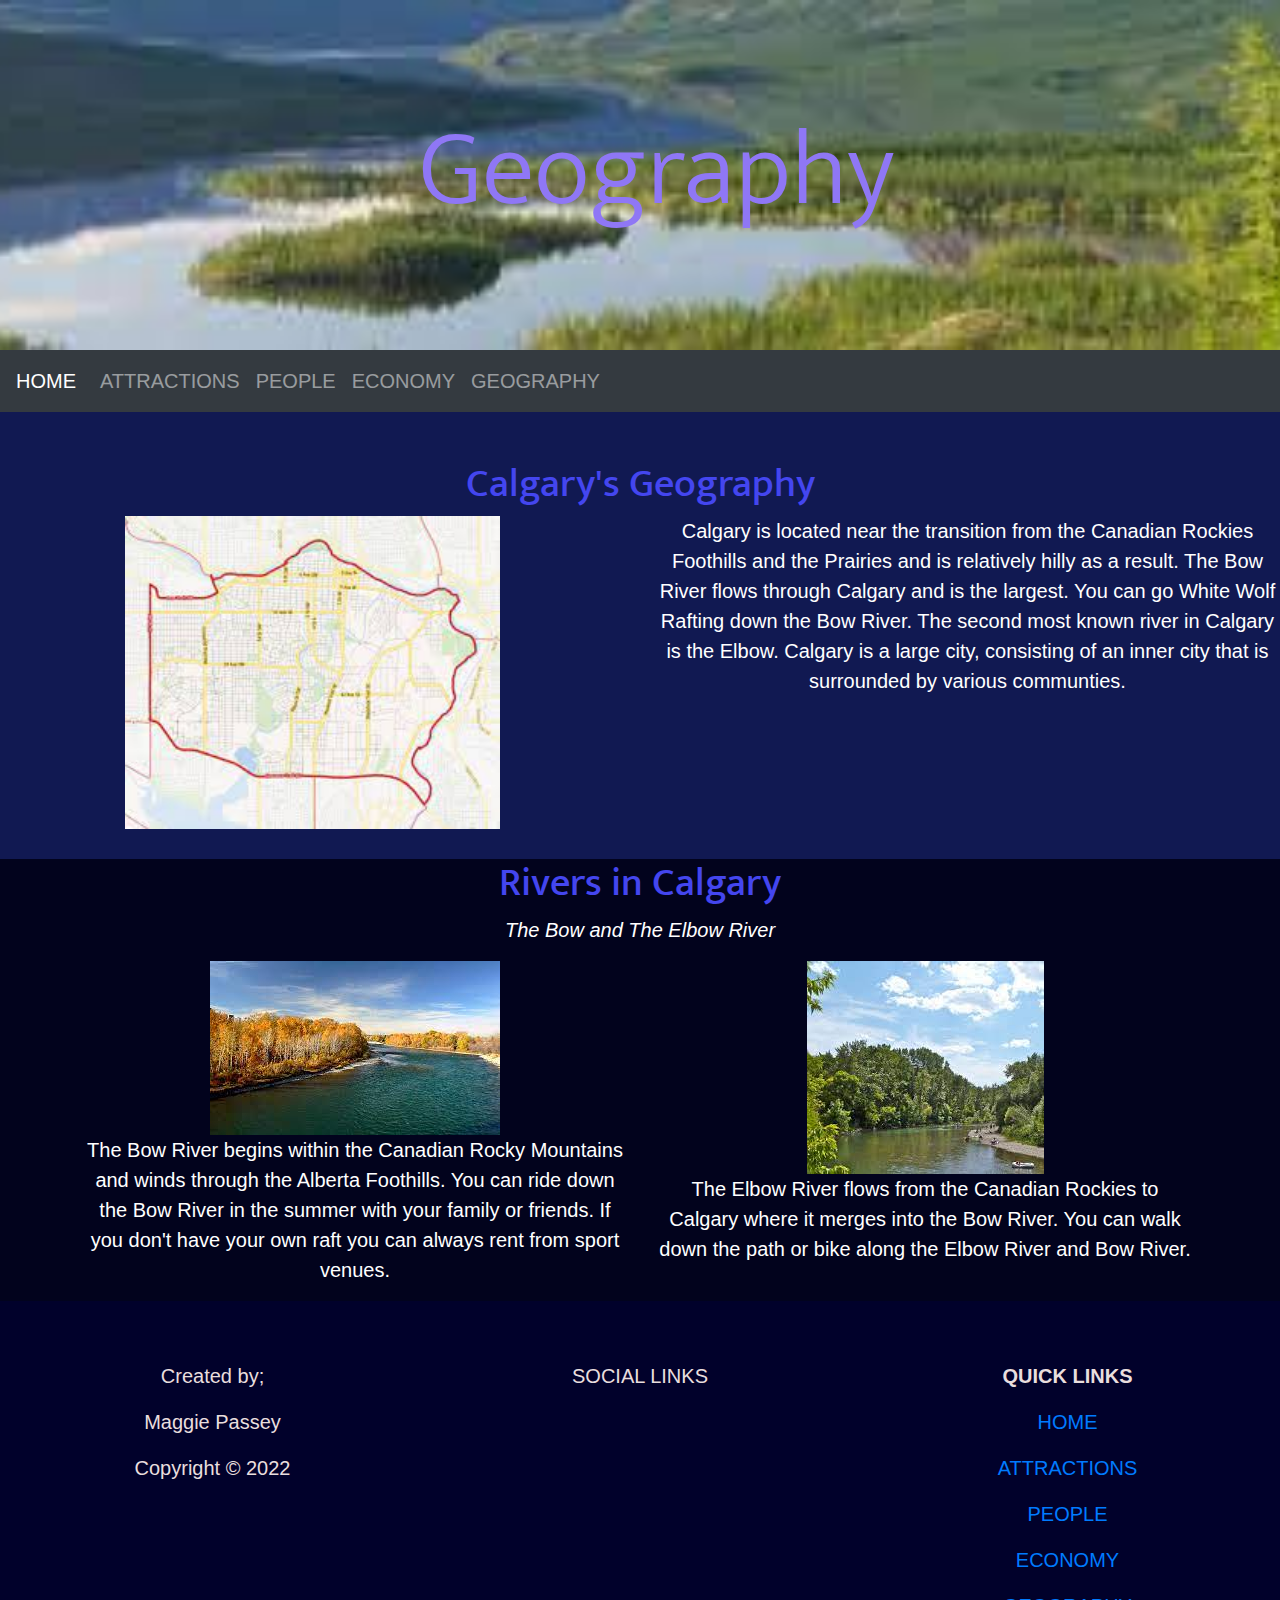
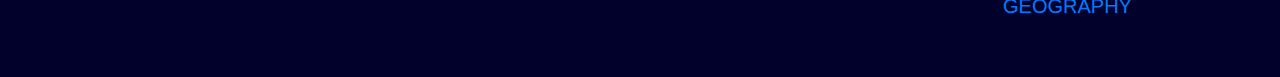
<file: hometown_website/Geography.html>
<!doctype html>
<html>
<head>
<meta charset="utf-8">
<title>Website Template</title>
	
	<!-------------------------------Meta Viewpoint Tag------------------------------->
	<meta name="viewport" content="width=device-width, initial-scale=1">
	
	<!-------------------------------Font Awesome------------------------------------->
	<link rel="stylesheet" href="https://use.fontawesome.com/releases/v5.7.0/css/all.css" integrity="sha384-lZN37f5QGtY3VHgisS14W3ExzMWZxybE1SJSEsQp9S+oqd12jhcu+A56Ebc1zFSJ" crossorigin="anonymous">
	<!-------------------------------Bootstrap Libraries------------------------------>
		 <!-- Latest compiled and minified CSS -->
	<link rel="stylesheet" href="https://cdn.jsdelivr.net/npm/bootstrap@4.6.1/dist/css/bootstrap.min.css">
	<link href="css/hometown.css" rel="stylesheet" type="text/css">

	<!-- jQuery library -->
	<script src="https://cdn.jsdelivr.net/npm/jquery@3.6.0/dist/jquery.slim.min.js"></script>

	<!-- Popper JS -->
	<script src="https://cdn.jsdelivr.net/npm/popper.js@1.16.1/dist/umd/popper.min.js"></script>

	<!-- Latest compiled JavaScript -->
	<script src="https://cdn.jsdelivr.net/npm/bootstrap@4.6.1/dist/js/bootstrap.bundle.min.js"></script>

	<!-------------------------------Your CSS [moved to under the bootstrap CSS]----------------->
	</head>

	<body>
		
	<!---------------------------Masthead Area----------------------------------------------->
	<header id="GeographyMasthead">
		<div class="container">
			<div class="row text-white height80 align-items-center justify-content-center">
			    <div class="col-sm-5">
				<!------------------We will add responive media query for text------------------->
					<h1 class="display-1">Geography</h1>
					<!--------------Add a button------------------------------------------------->
				
				</div><!--ends column-->
			</div><!--ends row-->
		</div><!--ends container-->
		
	</header>
		
		<!----------------------------Collapsing Sticky Navbar----------------------------------->

			<nav class="navbar navbar-expand-md bg-dark navbar-dark">
	  <!-- Brand -->
	  <a class="navbar-brand" href="index.html">HOME</a>

	  <!-- Toggler/collapsibe Button -->
	  <button class="navbar-toggler" type="button" data-toggle="collapse" data-target="#collapsibleNavbar">
		<span class="navbar-toggler-icon"></span>
	  </button>

	  <!-- Navbar links -->
	  <div class="collapse navbar-collapse" id="collapsibleNavbar">
		<ul class="navbar-nav">
		  <li class="nav-item">
			<a class="nav-link" href="Attractions.html">ATTRACTIONS</a>
		  </li>
		  <li class="nav-item">
			<a class="nav-link" href="People.html">PEOPLE</a>
		  </li>
		  <li class="nav-item">
			<a class="nav-link" href="Economy.html">ECONOMY</a>
		  </li> 
			<li class="nav-item">
			 <a class="nav-link" href="Geography.html">GEOGRAPHY</a>
			</li>
		</ul>
	  </div>
	</nav>
		
		<!-----------------------------First Content Section------------------------------------->
		<section>
		   <!--------------------------Add a container with two rows----------------------------->
		 <div id="about">
			<div class="container pt-5">
			    <div class="row">
				  <!-------------------First Row is full width and has a subheading and italics paragraphs-------------->
					<div class="col-sm-12 text-center text-white">
					   <h2>Calgary's Geography</h2>
					
					</div>
				  </div><!--ends first row-->
			   </div><!--ends the container-->
			
			 <!-------------------------First Row is full width and has a subheading and italics paragraph-------------->
			 <!-------------------Second Row has equal columns, photo on left, text on right---------------------------->
			<div class="row">
			    <div class="col-sm-6 text-center text-white">
				     <!--left column-->
				     <img class="img-fluid" src="images/map_of_Calgary.jfif" alt="Calgary's Geography" width="60%">
				</div>
			<div class="col-sm-6 text-center text-white">
			    <!--right column-->
				<p>Calgary is located near the transition from the Canadian Rockies Foothills and the Prairies and is relatively hilly as a result. The Bow River flows through Calgary and is the largest. You can go White Wolf Rafting down the Bow River. The second most known river in Calgary is the Elbow. Calgary is a large city, consisting of an inner city that is surrounded by various communties.</p>
			</div>
			</div>
			</div>
		    </section>
		
		<section>
		
		     <div class="row">
			    <div class="col-sm-12 text-center text-white">
					<!--------------Add subheading and italics paragraph------------------>
					<h3>Rivers in Calgary</h3>
				   <p><i>The Bow and The Elbow River</i></p>
				</div>
			</div>
			
			
			
			<!------------------second row------------------------->
			<div class="container">
			<div class="row">
				<!-------------add a row with three equal columns----------->
				<div class="col-sm-6 text-center text-white">
				   <!--left-->
					<!--put one of the team members-->
					<!--h4 with name-->
					<!--p 20 lorem-->
					<img class="img-fluid" src="images/Bow_River1.jfif" alt="Bow River">
					<p>The Bow River begins within the Canadian Rocky Mountains and winds through the Alberta Foothills. You can ride down the Bow River in the summer with your family or friends. If you don't have your own raft you can always rent from sport venues.</p>
				</div>
			     <div class="col-sm-6 text-center text-white">
				     <!--middle-->
					 <img class="img-fluid" src="images/Elbow_River.jfif" alt="Elbow River">
					 <p>The Elbow River flows from the Canadian Rockies to Calgary where it merges into the Bow River. You can walk down the path or bike along the Elbow River and Bow River.</p>
				</div>
			</div>
		</div>
	</section>
	
	<!----------------------------------------footer---------------------------------------------->
	<footer>
	
		<div class="container">
			<div class="row text-center">
				<div class="col-sm-3">
					<!--para with copyright info-->
					<p>Created by;</p>
					<p>Maggie Passey</p>
					<p>Copyright &copy; 2022</p>
		       </div>
				
				<div class="col-sm-6">
					<!--font awesome fonts icons for social-email link-->
					<p>SOCIAL LINKS</p>
					<a href="https://www.instagram.com/cityofcalgary/?hl=en" target="_blank"><i class="fab fa-instagram fa-2x"></i></a>
					<a href="https://www.facebook.com/cityofcalgary/" target="_blank"><i class="fab fa-facebook fa-2x"></i></a>
	            </div>
				
				
				<div class="col-sm-3">
				<!--have some quick links to the other pages in the site-->
					<p><strong>QUICK LINKS</strong></p>
					<p><a href="index.html">HOME</a></p>
					<p><a href="attractions.html">ATTRACTIONS</a></p>
					<p><a href="People.html">PEOPLE</a></p>
					<p><a href="Economy.html">ECONOMY</a></p>
					<p><a href="Geography.html">GEOGRAPHY</a></p>
				</div>
			
			
			</div>
		 </div>
	
	</footer>
		
		
		
		
		
		
		
		
		
		
	</body>
	</html>
</file>
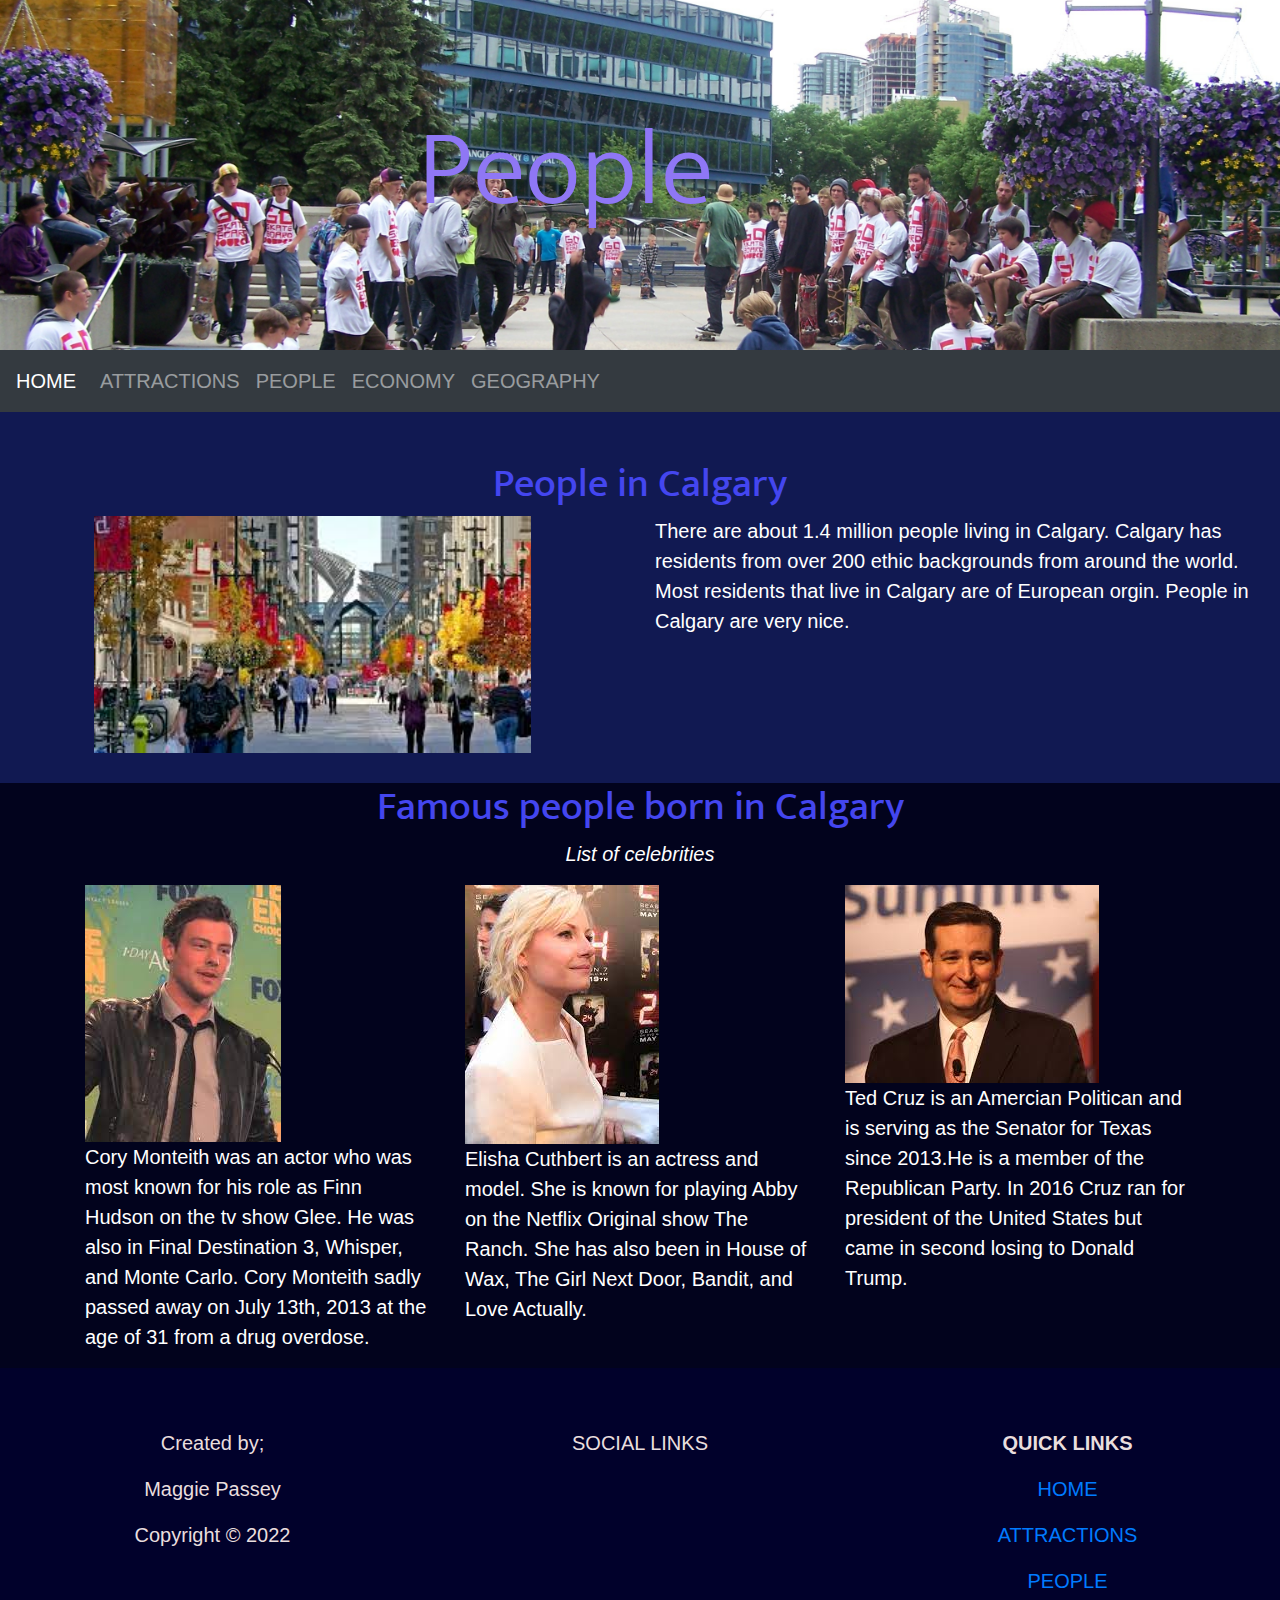
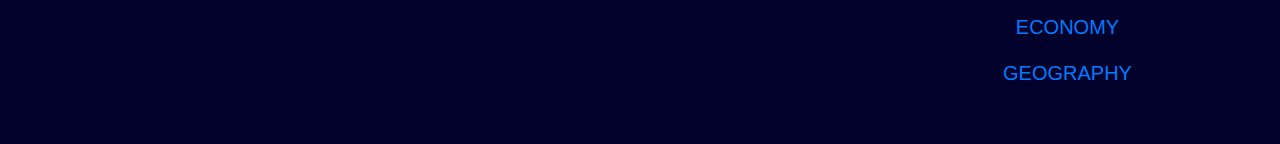
<file: hometown_website/People.html>
<!doctype html>
<html>
<head>
<meta charset="utf-8">
<title>Website Template</title>
	
	<!-------------------------------Meta Viewpoint Tag------------------------------->
	<meta name="viewport" content="width=device-width, initial-scale=1">
	
	<!-------------------------------Font Awesome------------------------------------->
	<link rel="stylesheet" href="https://use.fontawesome.com/releases/v5.7.0/css/all.css" integrity="sha384-lZN37f5QGtY3VHgisS14W3ExzMWZxybE1SJSEsQp9S+oqd12jhcu+A56Ebc1zFSJ" crossorigin="anonymous">
	<!-------------------------------Bootstrap Libraries------------------------------>
		 <!-- Latest compiled and minified CSS -->
	<link rel="stylesheet" href="https://cdn.jsdelivr.net/npm/bootstrap@4.6.1/dist/css/bootstrap.min.css">
	<link href="css/hometown.css" rel="stylesheet" type="text/css">

	<!-- jQuery library -->
	<script src="https://cdn.jsdelivr.net/npm/jquery@3.6.0/dist/jquery.slim.min.js"></script>

	<!-- Popper JS -->
	<script src="https://cdn.jsdelivr.net/npm/popper.js@1.16.1/dist/umd/popper.min.js"></script>

	<!-- Latest compiled JavaScript -->
	<script src="https://cdn.jsdelivr.net/npm/bootstrap@4.6.1/dist/js/bootstrap.bundle.min.js"></script>

	<!-------------------------------Your CSS [moved to under the bootstrap CSS]----------------->
	</head>

	<body>
		
	<!---------------------------Masthead Area----------------------------------------------->
	<header id="PeopleMasthead">
		<div class="container">
			<div class="row text-white height80 align-items-center justify-content-center">
			    <div class="col-sm-5">
				<!------------------We will add responive media query for text------------------->
					<h1 class="display-1">People</h1>
					<!--------------Add styles for horizontal rule------------------------------->
					<!--------------Add a button------------------------------------------------->
				
				</div><!--ends column-->
			</div><!--ends row-->
		</div><!--ends container-->
		
	</header>
		
		<!----------------------------Collapsing Sticky Navbar----------------------------------->

			<nav class="navbar navbar-expand-md bg-dark navbar-dark">
	  <!-- Brand -->
	  <a class="navbar-brand" href="index.html">HOME</a>

	  <!-- Toggler/collapsibe Button -->
	  <button class="navbar-toggler" type="button" data-toggle="collapse" data-target="#collapsibleNavbar">
		<span class="navbar-toggler-icon"></span>
	  </button>

	  <!-- Navbar links -->
	  <div class="collapse navbar-collapse" id="collapsibleNavbar">
		<ul class="navbar-nav">
		  <li class="nav-item">
			<a class="nav-link" href="Attractions.html">ATTRACTIONS</a>
		  </li>
		  <li class="nav-item">
			<a class="nav-link" href="People.html">PEOPLE</a>
		  </li>
		  <li class="nav-item">
			<a class="nav-link" href="Economy.html">ECONOMY</a>
		  </li>
		  <li class="nav-item">
			<a class="nav-link" href="Geography.html">GEOGRAPHY</a>
		  </li>
		</ul>
	  </div>
	</nav>
		
		<!-----------------------------First Content Section------------------------------------->
		<section>
		   <!--------------------------Add a container with two rows----------------------------->
		 <div id="about">
			<div class="container pt-5">
			    <div class="row">
				  <!-------------------First Row is full width and has a subheading and italics paragraphs-------------->
					<div class="col-sm-12 text-center text-white">
					   <h2>People in Calgary</h2>
					
					</div>
				  </div><!--ends first row-->
			   </div><!--ends the container-->
			
			 <!-------------------------First Row is full width and has a subheading and italics paragraph-------------->
			 <!-------------------Second Row has equal columns, photo on left, text on right---------------------------->
			<div class="row">
			    <div class="col-sm-6 text-center text-white">
				     <!--left column-->
				     <img class="img-fluid" src="images/people.jfif" alt="People in Calgary" width="70%">
				</div>
			<div class="col-sm-6 text-white">
			    <!--right column-->
				<p>There are about 1.4 million people living in Calgary. Calgary has residents from over 200 ethic backgrounds from around the world. Most residents that live in Calgary are of European orgin. People in Calgary are very nice.</p>
			</div>
			</div>
			</div>
		    </section>
		
		<section>
		
		     <div class="row">
			    <div class="col-sm-12 text-center text-white">
					<!--------------Add subheading and italics paragraph------------------>
					<h3>Famous people born in Calgary</h3>
				   <p><i>List of celebrities</i></p>
				</div>
			</div>
			
			
			
			<!------------------second row------------------------->
			<div class="container">
			<div class="row">
				<!-------------add a row with three equal columns----------->
				<div class="col-sm-4 text-white">
				   <!--left-->
					<!--put one of the team members-->
					<!--h4 with name-->
					<!--p 20 lorem-->
					<img class="img-fluid" src="images/Cory_Monteith.jfif" alt="Cory Monteith">
					<p>Cory Monteith was an actor who was most known for his role as Finn Hudson on the tv show Glee. He was also in Final Destination 3, Whisper, and Monte Carlo. Cory Monteith sadly passed away on July 13th, 2013 at the age of 31 from a drug overdose.</p>
				</div>
			     <div class="col-sm-4 text-white">
				     <!--middle-->
					 <img class="img-fluid" src="images/Elisha_Cuthbert.jfif" alt="Elisha_Cuthbert">
					 <p>Elisha Cuthbert is an actress and model. She is known for playing Abby on the Netflix Original show The Ranch. She has also been in House of Wax, The Girl Next Door, Bandit, and Love Actually.</p>
				</div>
				<div class="col-sm-4 text-white">
				  <!--right-->
					<img class="img-fluid" src="images/Ted_Cruz.jfif" alt="Ted Cruz">
					<p>Ted Cruz is an Amercian Politican and is serving as the Senator for Texas since 2013.He is a member of the Republican Party. In 2016 Cruz ran for president of the United States but came in second losing to Donald Trump.</p>
				</div>
			</div>
		</div>
	</section>
	
	<!----------------------------------------footer---------------------------------------------->
	<footer>
	
		<div class="container">
			<div class="row text-center">
				<div class="col-sm-3">
					<!--para with copyright info-->
					<p>Created by;</p>
					<p>Maggie Passey</p>
					<p>Copyright &copy; 2022</p>
		       </div>
				
				<div class="col-sm-6">
					<!--font awesome fonts icons for social-email link-->
					<p>SOCIAL LINKS</p>
					<a href="https://www.instagram.com/cityofcalgary/?hl=en" target="_blank"><i class="fab fa-instagram fa-2x"></i></a>
					<a href="https://www.facebook.com/cityofcalgary/" target="_blank"><i class="fab fa-facebook fa-2x"></i></a>
	            </div>
				
				
				<div class="col-sm-3">
				<!--have some quick links to the other pages in the site-->
					<p><strong>QUICK LINKS</strong></p>
					<p><a href="index.html">HOME</a></p>
					<p><a href="attractions.html">ATTRACTIONS</a></p>
					<p><a href="People.html">PEOPLE</a></p>
					<p><a href="Economy.html">ECONOMY</a></p>
					<p><a href="Geography.html">GEOGRAPHY</a></p>
				</div>
			
			
			</div>
		 </div>
	
	</footer>
		
		
		
		
		
		
		
		
		
		
	</body>
	</html>
</file>
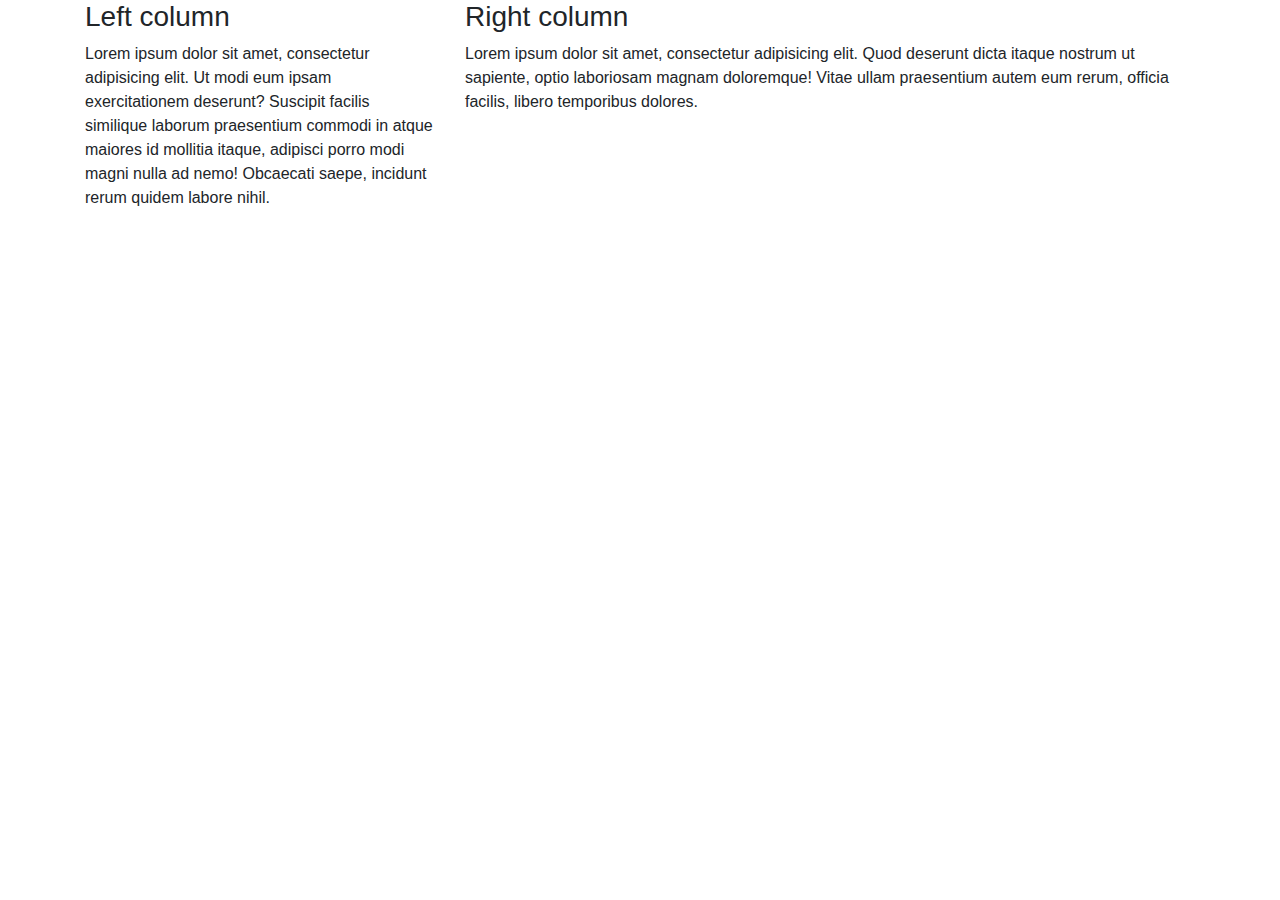
<file: fictional_character/3_responsive/Untitled-1.html>
<!doctype html>
<html>
<head>
<meta charset="utf-8">
<title>First Bootstrap</title>

<!--checks the users device 	
<meta name="viewport" content="width=device-width, initial-scale=1">

	<!-- Latest compiled and minified CSS -->
<link rel="stylesheet" href="https://cdn.jsdelivr.net/npm/bootstrap@4.6.1/dist/css/bootstrap.min.css">

<!-- jQuery library -->
<script src="https://cdn.jsdelivr.net/npm/jquery@3.6.0/dist/jquery.slim.min.js"></script>

<!-- Popper JS -->
<script src="https://cdn.jsdelivr.net/npm/popper.js@1.16.1/dist/umd/popper.min.js"></script>

<!-- Latest compiled JavaScript -->
<script src="https://cdn.jsdelivr.net/npm/bootstrap@4.6.1/dist/js/bootstrap.bundle.min.js"></script>
	
	
</head>

<body>
	
	<!--grid - container, row > colums-->
	<div class="container">
	     <div class="row">
		    <div class="col-lg-4">
				<h3>Left column</h3>
				<p>Lorem ipsum dolor sit amet, consectetur adipisicing elit. Ut modi eum ipsam exercitationem deserunt? Suscipit facilis similique laborum praesentium commodi in atque maiores id mollitia itaque, adipisci porro modi magni nulla ad nemo! Obcaecati saepe, incidunt rerum quidem labore nihil.</p>
			 </div>
			 
			 
			<div class="col-lg-8">
				<h3>Right column</h3>
				<p>Lorem ipsum dolor sit amet, consectetur adipisicing elit. Quod deserunt dicta itaque nostrum ut sapiente, optio laboriosam magnam doloremque! Vitae ullam praesentium autem eum rerum, officia facilis, libero temporibus dolores.</p>
			 </div>
		
		</div>
	</div>
	
</body>
</html>
</file>
<file: fictional_character/simplecss.css>
@charset "utf-8";
/* CSS Document */

/*********************************header area******************************************/
/* for the header - background color, pading, center align text */

/*fonts go first in css file*/
@import url('https://fonts.googleapis.com/css2?family=Abyssinica+SIL&family=Merriweather&display=swap');

@import url('https://fonts.googleapis.com/css2?family=Abyssinica+SIL&family=Merriweather&family=Montserrat:ital,wght@1,100&family=PT+Sans+Narrow&display=swap');

/*apply the fonts*/
h1, h2, footer{
	font-style:oblique;
}

/*set the default font for page*/
html{
	font-family:Gotham, "Helvetica Neue", Helvetica, Arial, "sans-serif"; 
}

header{
	background-color:#47718C;
	color:black;
	text-align: center;
	/* this adds space INSIDE of an element*/
	padding-top: 20px;
	padding-bottom: 20px;
	/*adding space OUTSIDE of an element*/
	margin-bottom: 0px;
}

body{
	background-color:#285C7F;
}


/***************************section area***************************/
section div{
	/*all the default styles for all section*/
	background-color:#32688C;
	max-width:1200px;
	/*text color*/
	color:black;
	/*automatically centers element on page*/
	margin:0 auto;
	padding: 50px;
	/*this will make the section the size of ALL of the contents,even those floating*/
	overflow:hidden;
}

section{
	width:90%;
	background-color:#47718C;
	margin: 0px auto;
}

/*override with CLASS - more than one element to look the same but not ALL of the elements look that way*/
.alternate{
	background-color:#47718C;
}
section img{
	float:inherit;
	/*push text off the image*/
	margin-right:10px
}

img{
	float:inherit;
	/*shortcut for values- top, right, bottom, left*/
	margin: 0px 0px 10px 20px;
}
/***************************************footer**********************************/
footer{
	background-color:#285576;
	/*white text, center the text, add padding*/
      color:white;
	  text-align: center;
	  padding:50px;
}

/***************************************style links*****************************/

/*default look of the link*/
a:link{
	color:red;
}

/*previously been to the location of the link*/
a:visited{
	color:black;
}

 /*when I have my mouse OVER the elements*/
a:hover{
	color:#182062;
	/*get rid of the underline*/
	text-decoration:none;
}
 /*when you are pressing DOWN on the elements*/
a:active{
	color:#0C2D42;
}

/***********************button styling*************************/

button{
	background-color:#0C2D42;
	padding: 16px 32px;
	/*change to a pointer finger*/
	cursor:pointer;
	/*default border - same color as background*/
	border:2px solid #2A739B
}

/*********************************Navbar***********************/

nav ul{
	list-style-type: none;
	margin: 0;
	padding: 0;
	overflow: hidden;
}

a li {
  display: block;
  padding: 10px;
  background-color:#061829;
}

ul {
  list-style-type: none;
  margin: 0;
  padding: 0;
  overflow: hidden;
  background-color:#20435A;
}

nav li {
  float: left;
}

nav li  {
	border-right: 1px solid #32688C;
}

nav li {
  display: block;
  color: white;
  text-align: center;
  padding: 14px 16px;
  text-decoration: none;
}

nav li a:link {
	display: block;
	color:#FBFBFB;
	text-align: center;padding: 14px 16px;
	text-decoration: none;
	  /*add duration for a fader*/
	transition-duration: 0.6s;
}

/* change the link color to #111 (black) on hover*/
nav li a:hover {
	background-color:#32688C;
}

class.sticky{
	position: -webkit-sticky; /* safari */
	position: sticky;
	top: 0;
}

h1{
	font-size:20px;
	text-transform: uppercase;
}


/*write a rulest for the h2 that turn them blue*/
h2{
	font-size:20px;
	text-transform: uppercase;
	color:#091116;
	/*change the font*/
	font-family:"Lucida Grande", "Lucida Sans Unicode", "Lucida Sans", "DejaVu Sans", Verdana, "sans-serif"
}

h3{
	font-size:20px;
	text-transform: uppercase;
	color:#091116;
	font-family:"Lucida Grande", "Lucida Sans Unicode", "Lucida Sans", "DejaVu Sans", Verdana, "sans-serif"
}

h4{
	font-size:20px;
	text-transform: uppercase;
	color:#091116;
	font-family:"Lucida Grande", "Lucida Sans Unicode", "Lucida Sans", "DejaVu Sans", Verdana, "sans-serif"
}

h5{
	font-size:20px;
	text-transform: uppercase;
	color:#091116;
	font-family:"Lucida Grande", "Lucida Sans Unicode", "Lucida Sans", "DejaVu Sans", Verdana, "sans-serif"
}

h6{
	font-size:20px;
	text-transform: uppercase;
	color:#091116;
	font-family:"Lucida Grande", "Lucida Sans Unicode", "Lucida Sans", "DejaVu Sans", Verdana, "sans-serif"
}
</file>
<file: hometown_website/css/hometown.css>
@charset "utf-8";
/* CSS Document */


@import url('https://fonts.googleapis.com/css2?family=Cormorant+Garamond:wght@300&display=swap');
@import url('https://fonts.googleapis.com/css2?family=Mukta:wght@300&display=swap');
/*if you want a different look in each header on the different pages, then use an ID rather than just header*/
#homeMasthead{
    background-image: url("../images/Calgary.jpg");
	/*make sure the whole element is covered and stops tiling*/
	background-size:cover;
	/*prioritizes a certain part of the picture to be shown*/
	background-position: center;
	padding-top: 40px;
	padding-bottom: 40px;
}

#AttractionsMasthead{
	background-image:url("../images/pexels-edwin-soto-2884693.jpg");
	background-size:cover;
	background-position:center;
	padding-top: 40px;
	padding-bottom: 60px;
}

#EconomyMasthead{
	background-image: url("../images/economy4.jpg");
	background-size: cover;
	background-position: center;
	padding-top: 40px;
	padding-bottom: 40px;
}

#PeopleMasthead{
	background-image:url("../images/people in calgary 2.jpg");
	background-size: cover;
	background-position: center;
	padding-top: 40px;
	padding-bottom: 40px;
}

#GeographyMasthead{
	background-image:url("../images/Geography.jfif");
	background-size: cover;
	background-position: center;
	padding-top: 40px;
	padding-bottom: 40px;
}

.display-1{
	font-size: 32pt;
}

#about{
	background-color: #111952;
	padding-bottom:30px;
}

#Attractions{
	background-color: #111952;
	padding-bottom: 30px;
	
}

#Hotels{
	background-color: #111952;
	padding-bottom: 30px;
}

body{
	background-color:#02031D;
	font-size:20px;
	text-transform:full-width;
	font-family:'Cormorant Garamond', serif
		'Mukta', sans-serif;
}

h1{
	color:#8F77F5;
	font-size:40px;
	text-transform:full-width;
	font-family:'Mukta', sans-serif;
		
}

h2{
	color:#4446EF;
	font-size:40px;
	text-transform:full-width;
	font-family:'Mukta', sans-serif;
}


h3{
	color:#4446EF;
	font-size:40px;
	text-transform:full-width;
	font-family:'Mukta', sans-serif;
}

h4{
	color:#4446EF; 
	font-size:40px;
	text-transform:full-width;
	font-family:'Mukta', sans-serif;
}
.bg-dark{
	background-color: #0C0E2E;
}

.height80{
	height:30vh;
}
footer{
	background-color: #01012B;
	padding-top: 60px;
	padding-bottom: 40px;
	color: #E9DEDE;
}

a:link, a:visted{
	color: blue;
}

a:hover{
	color: darkblue;
}

@media only screen and (min-width: 768px) {
	#homeMasthead{
		background-image: url("../images/Calgary.jpg");
	}
	 
	.display-1{
		font-size: 80pt;
	}
}
</file>
<file: fictional_character/3_responsive/1_bsIntroProject/bsIntroProject/css/mystyles.css>
@charset "UTF-8";
/* CSS Document */

#masthead{
	background-color: #3F144F;
	background-image: 
}

#about{
/*	background-color: #7623A0;*/
    background-image: 
}

#footer{
	background-color: #40094D;
}
</file>
